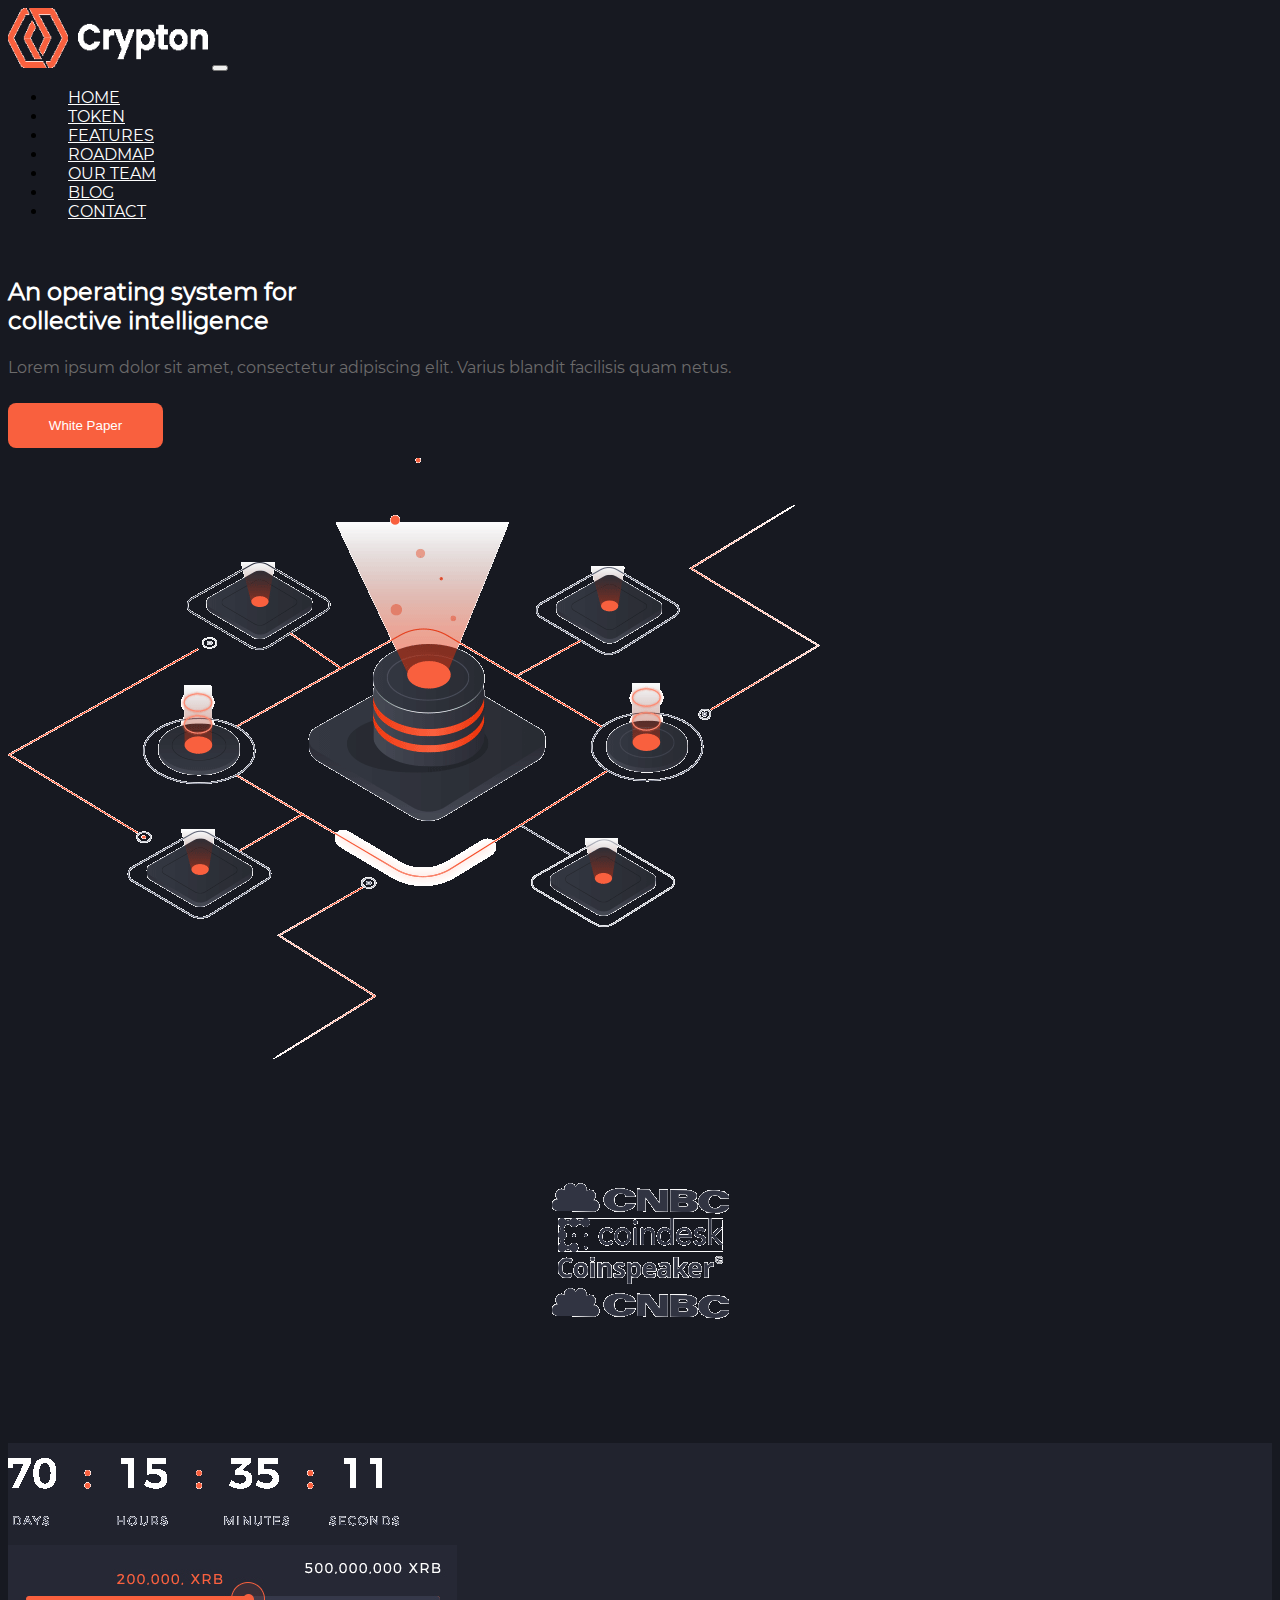
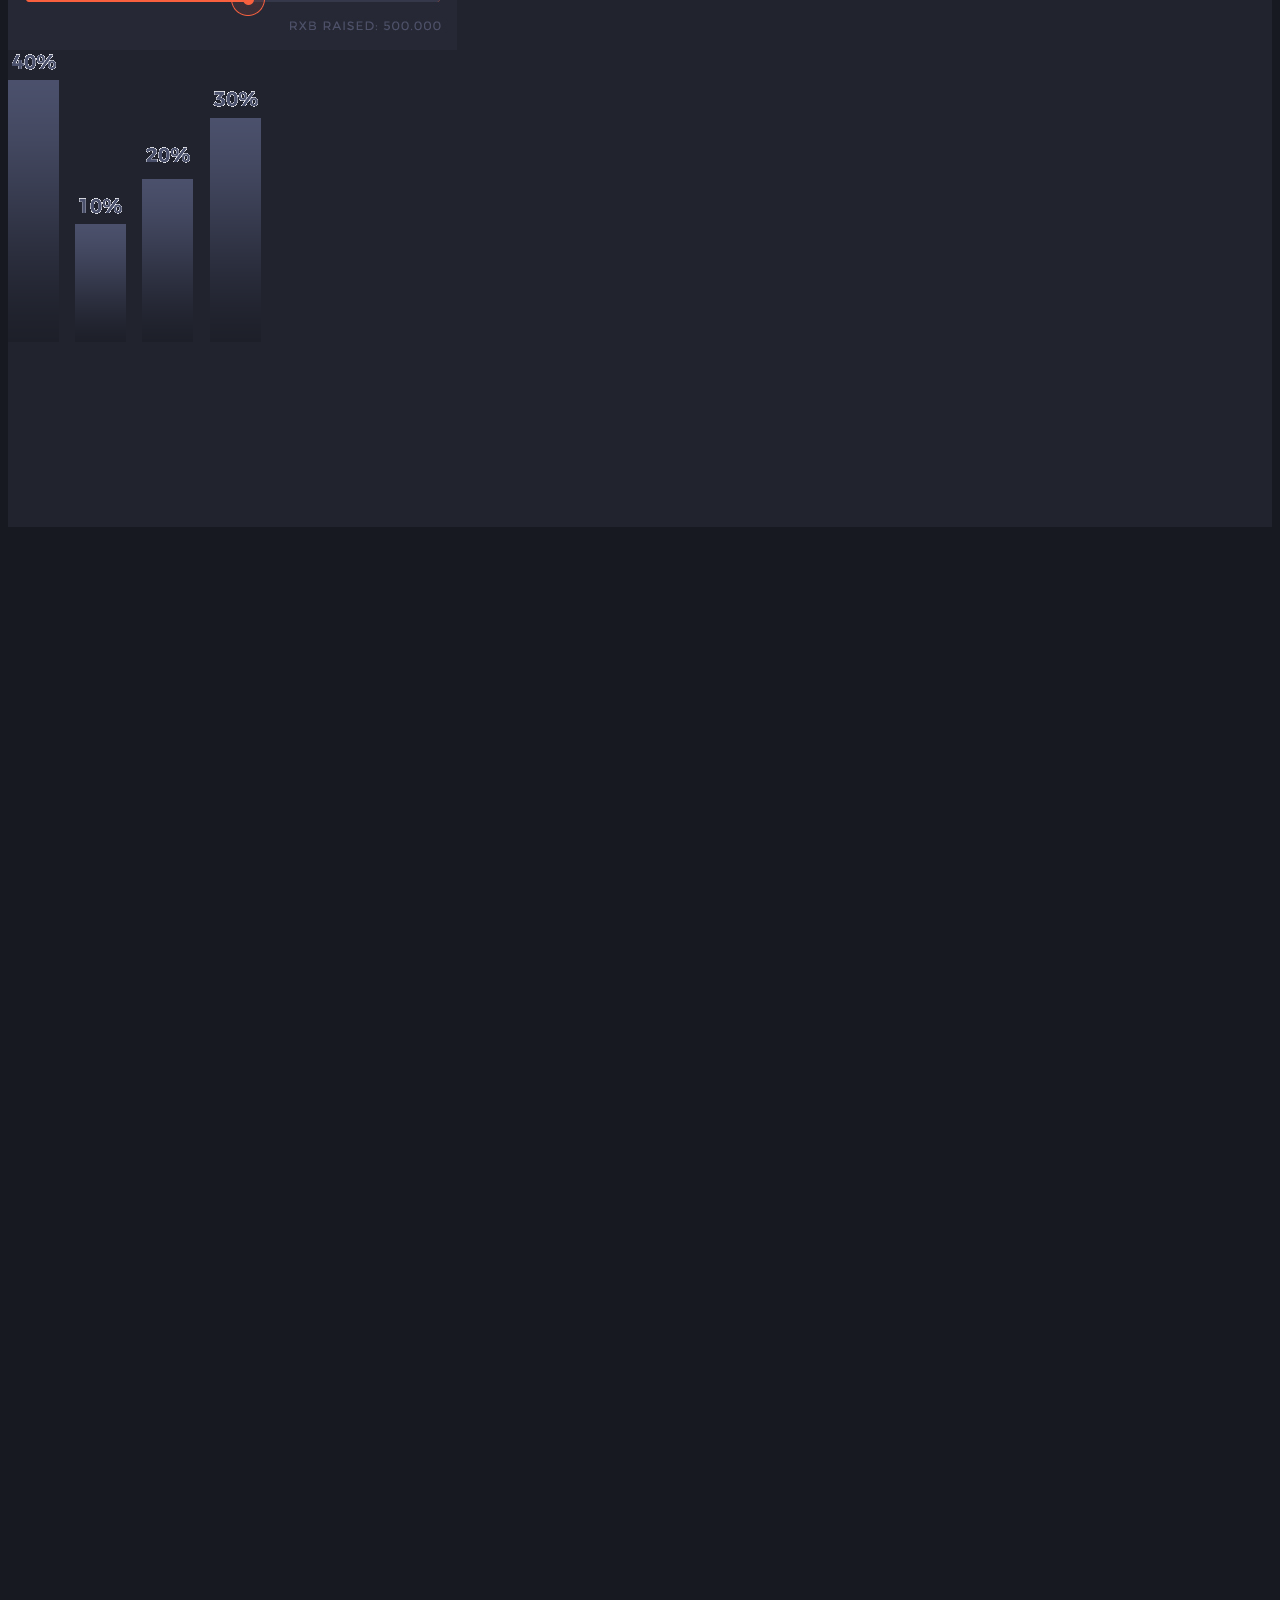
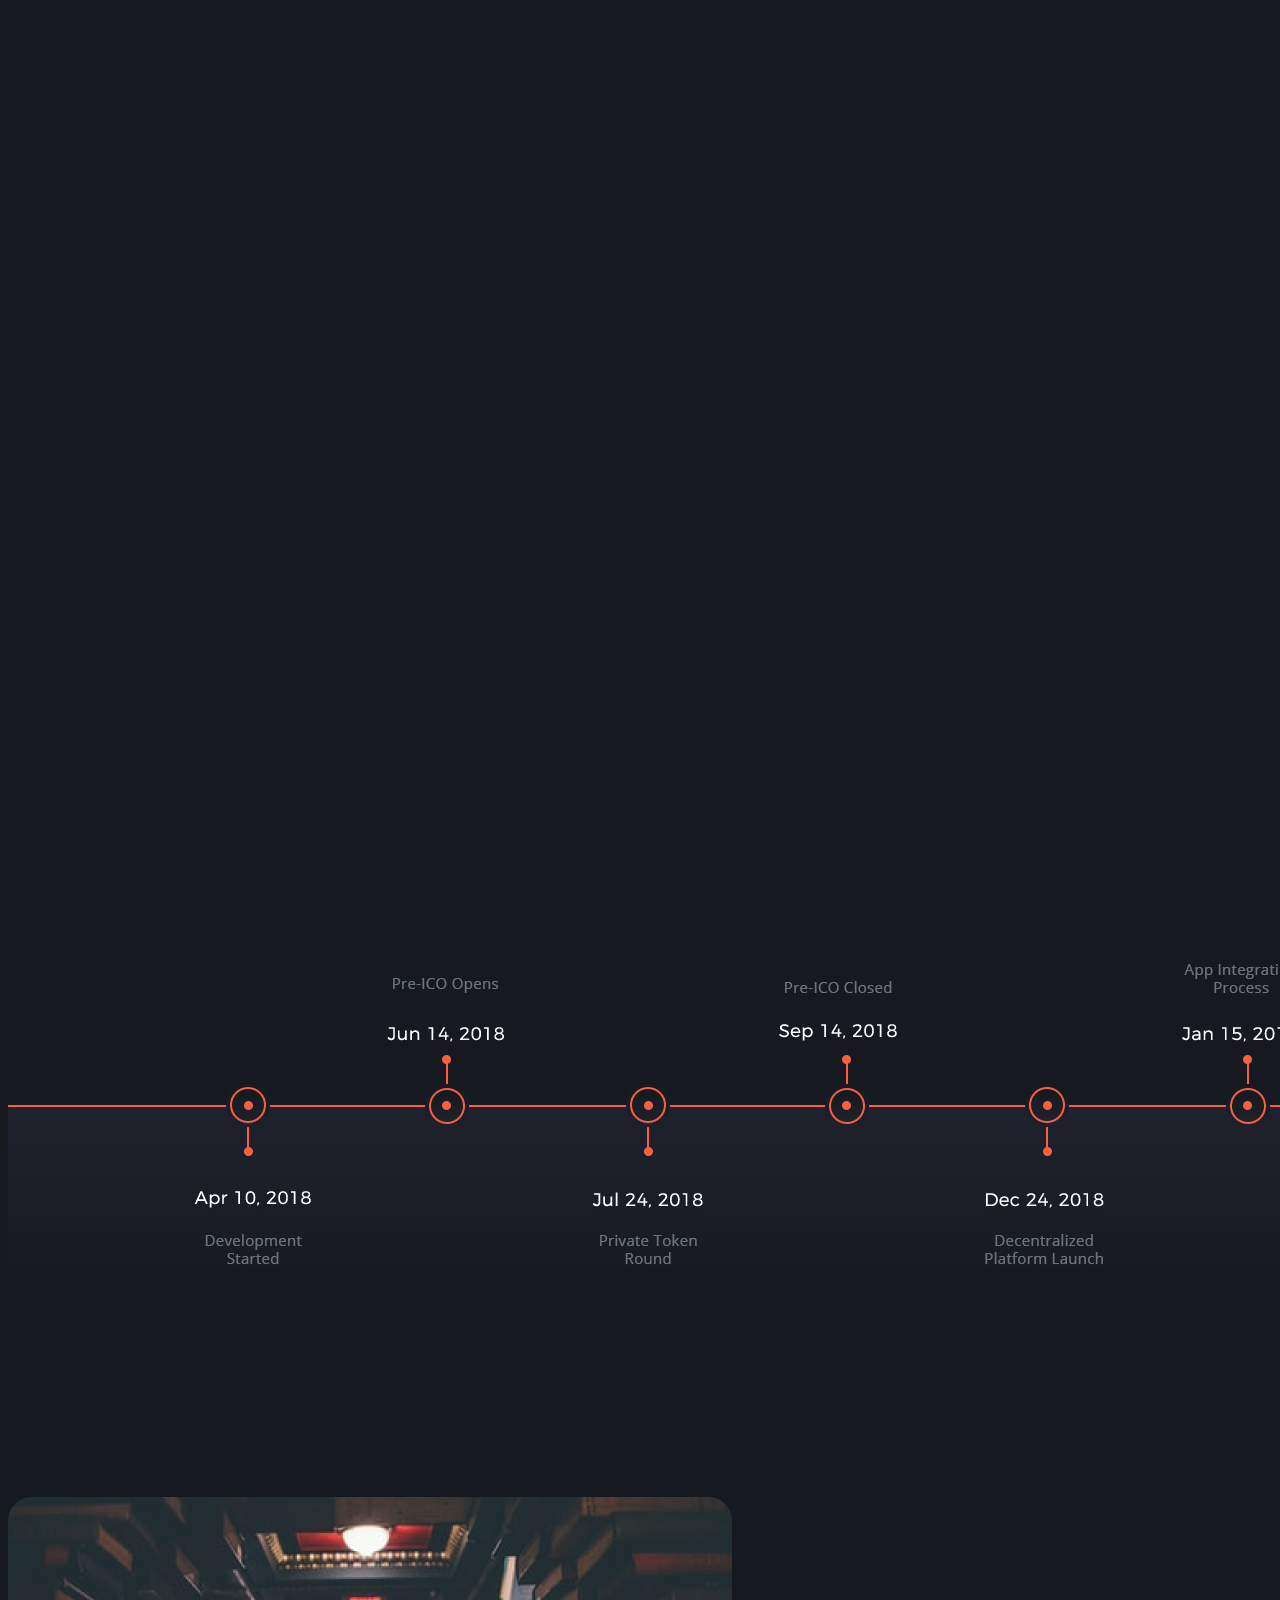
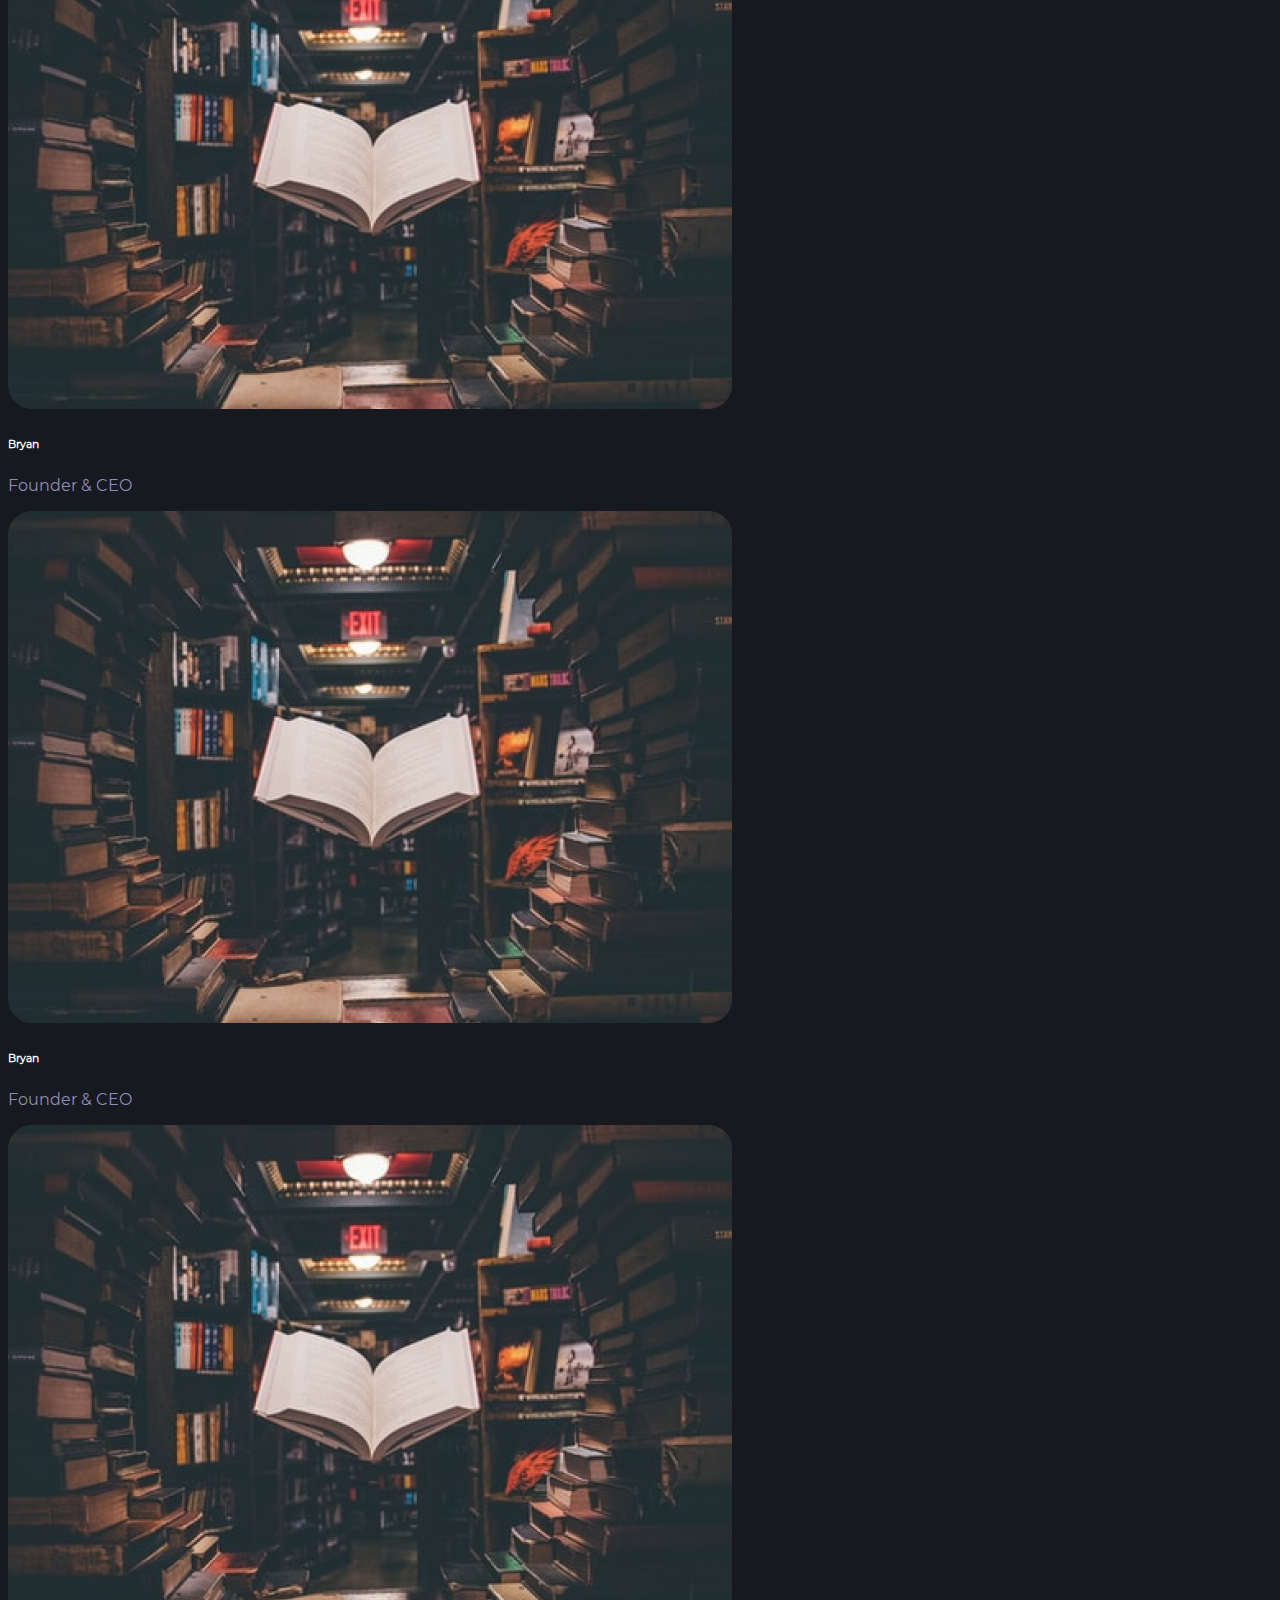
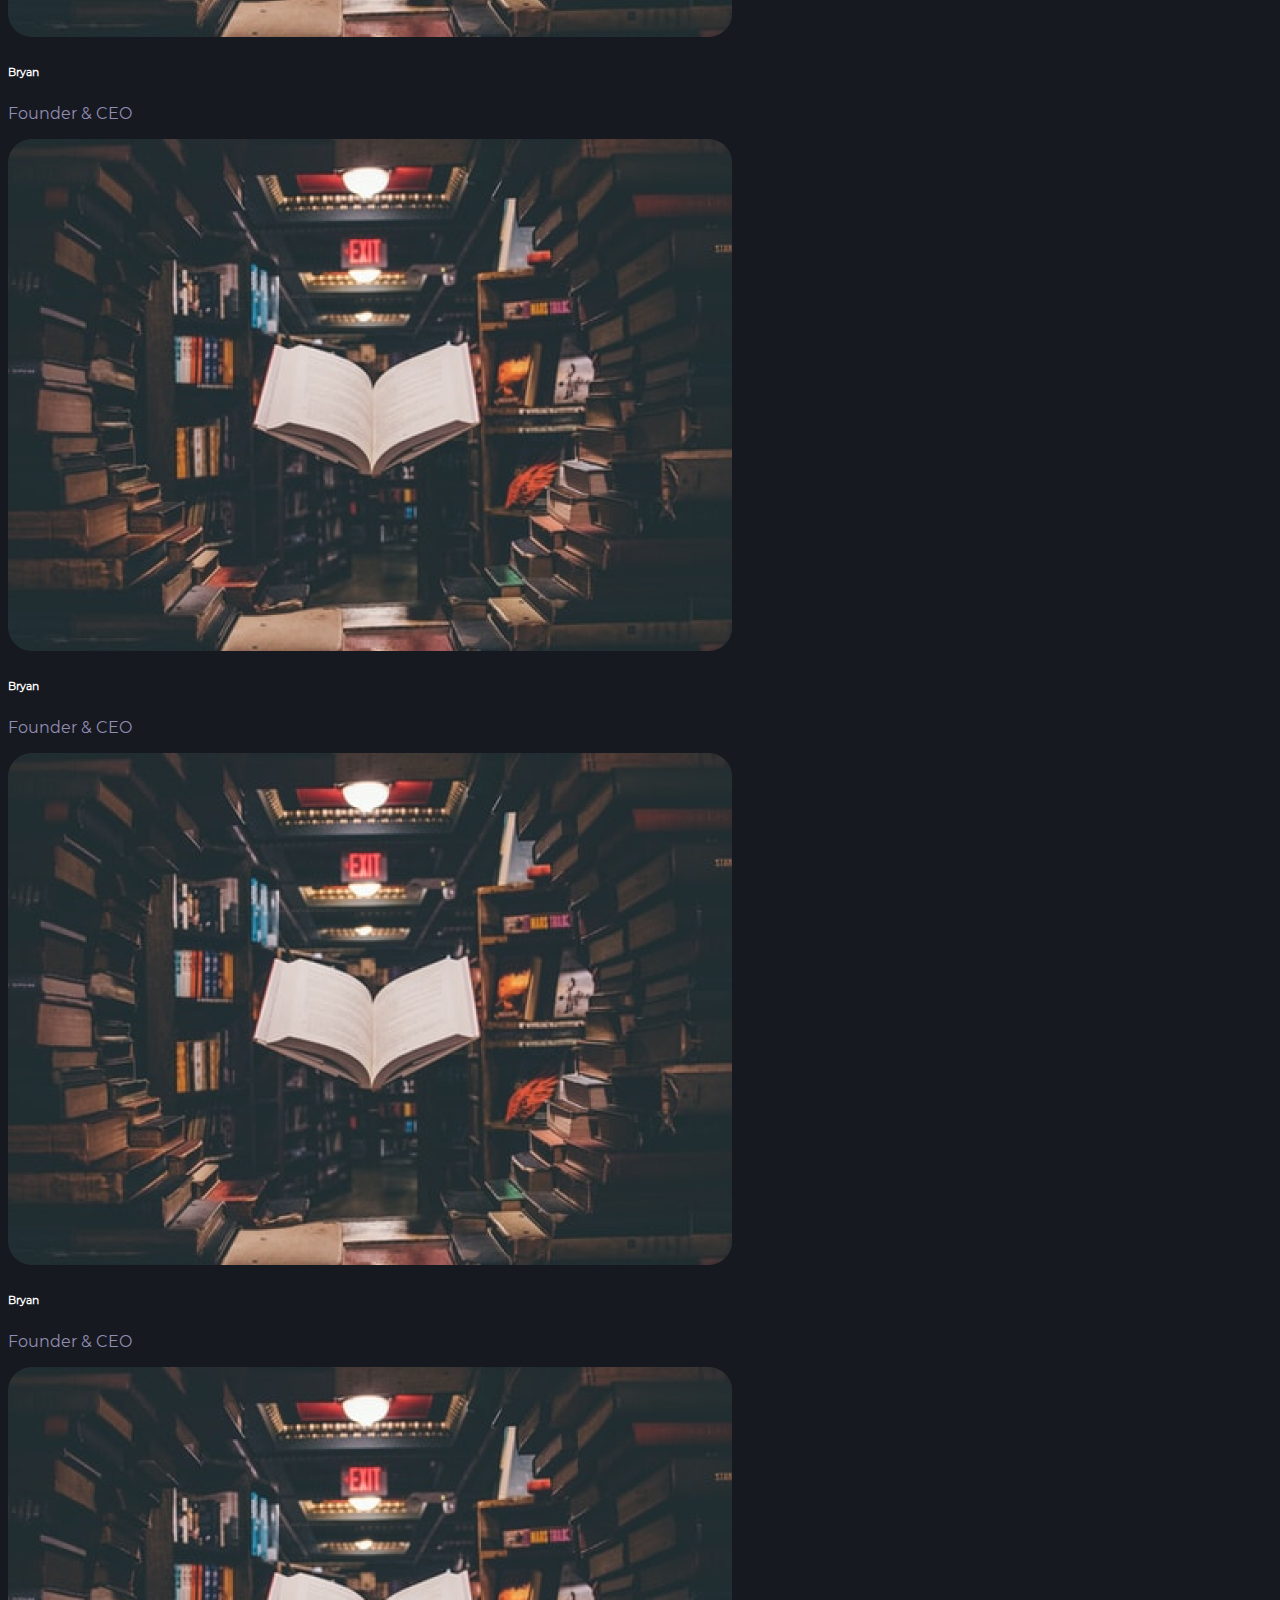
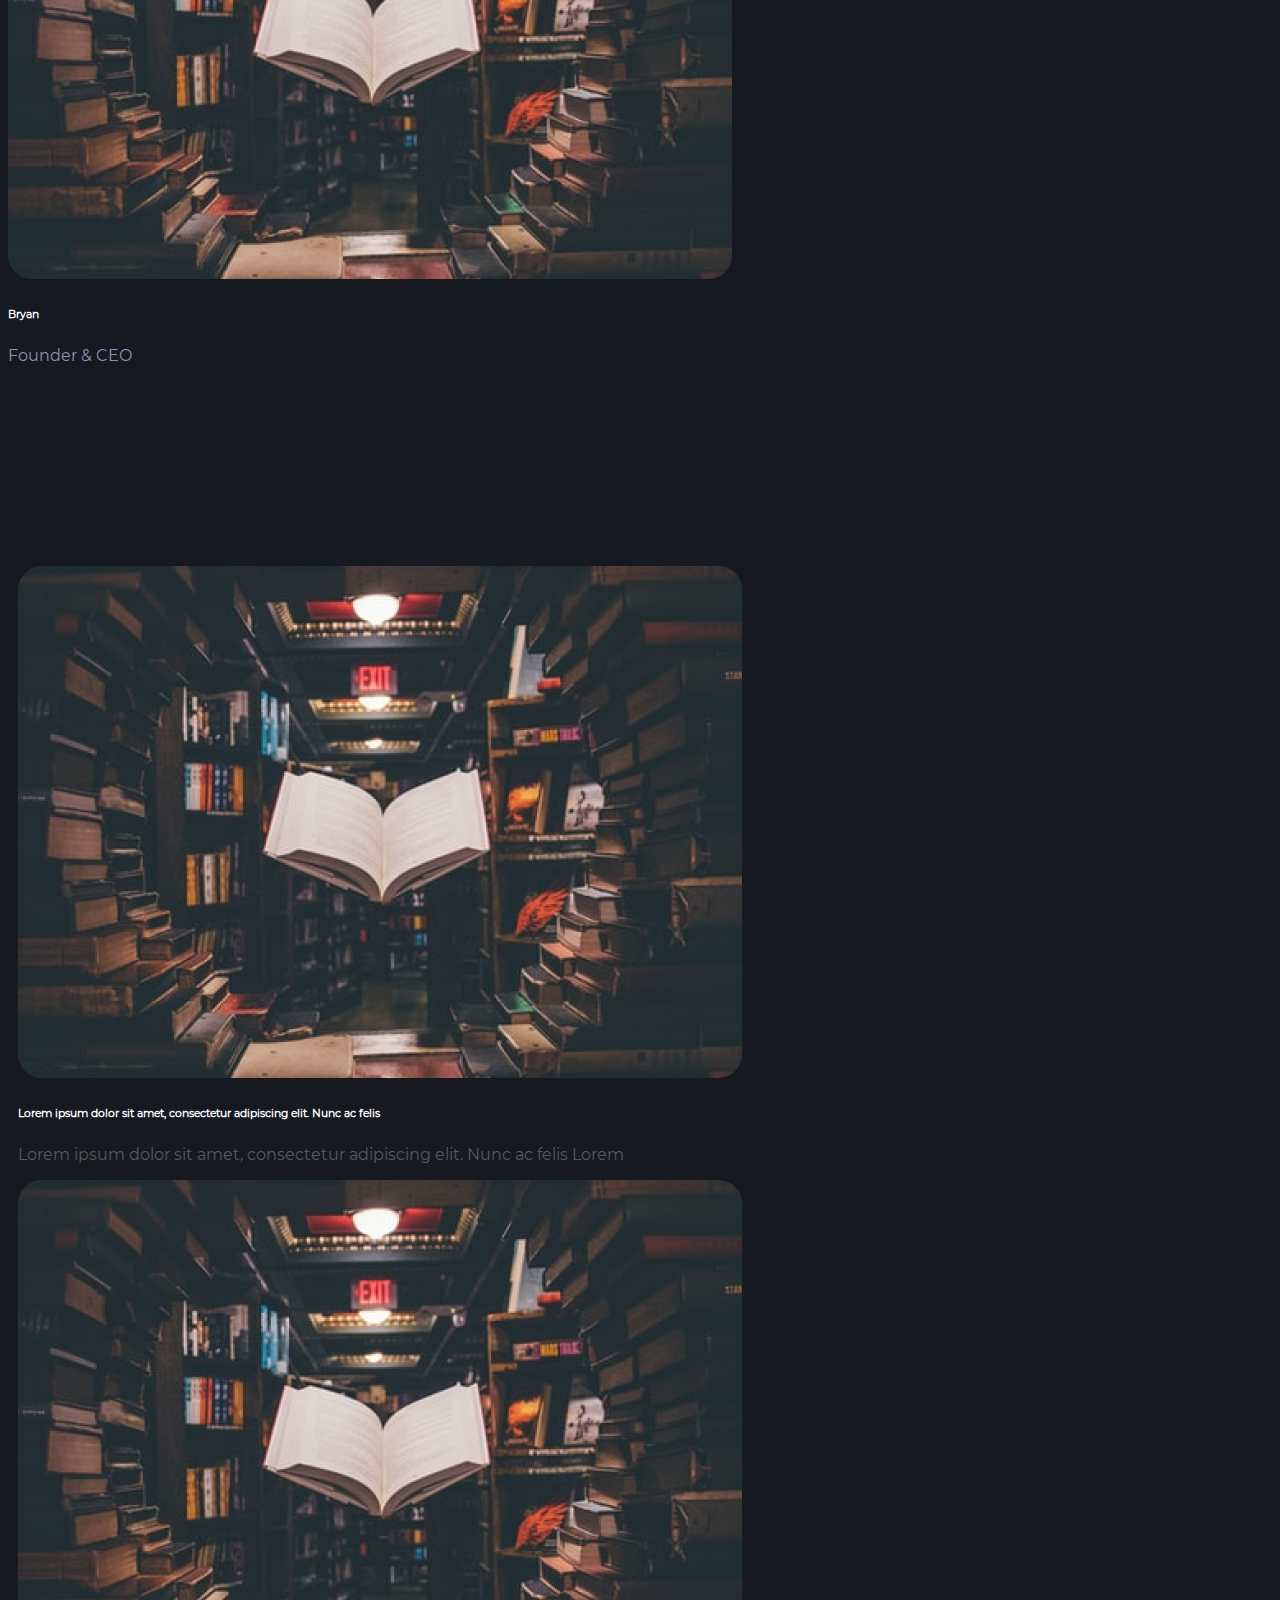
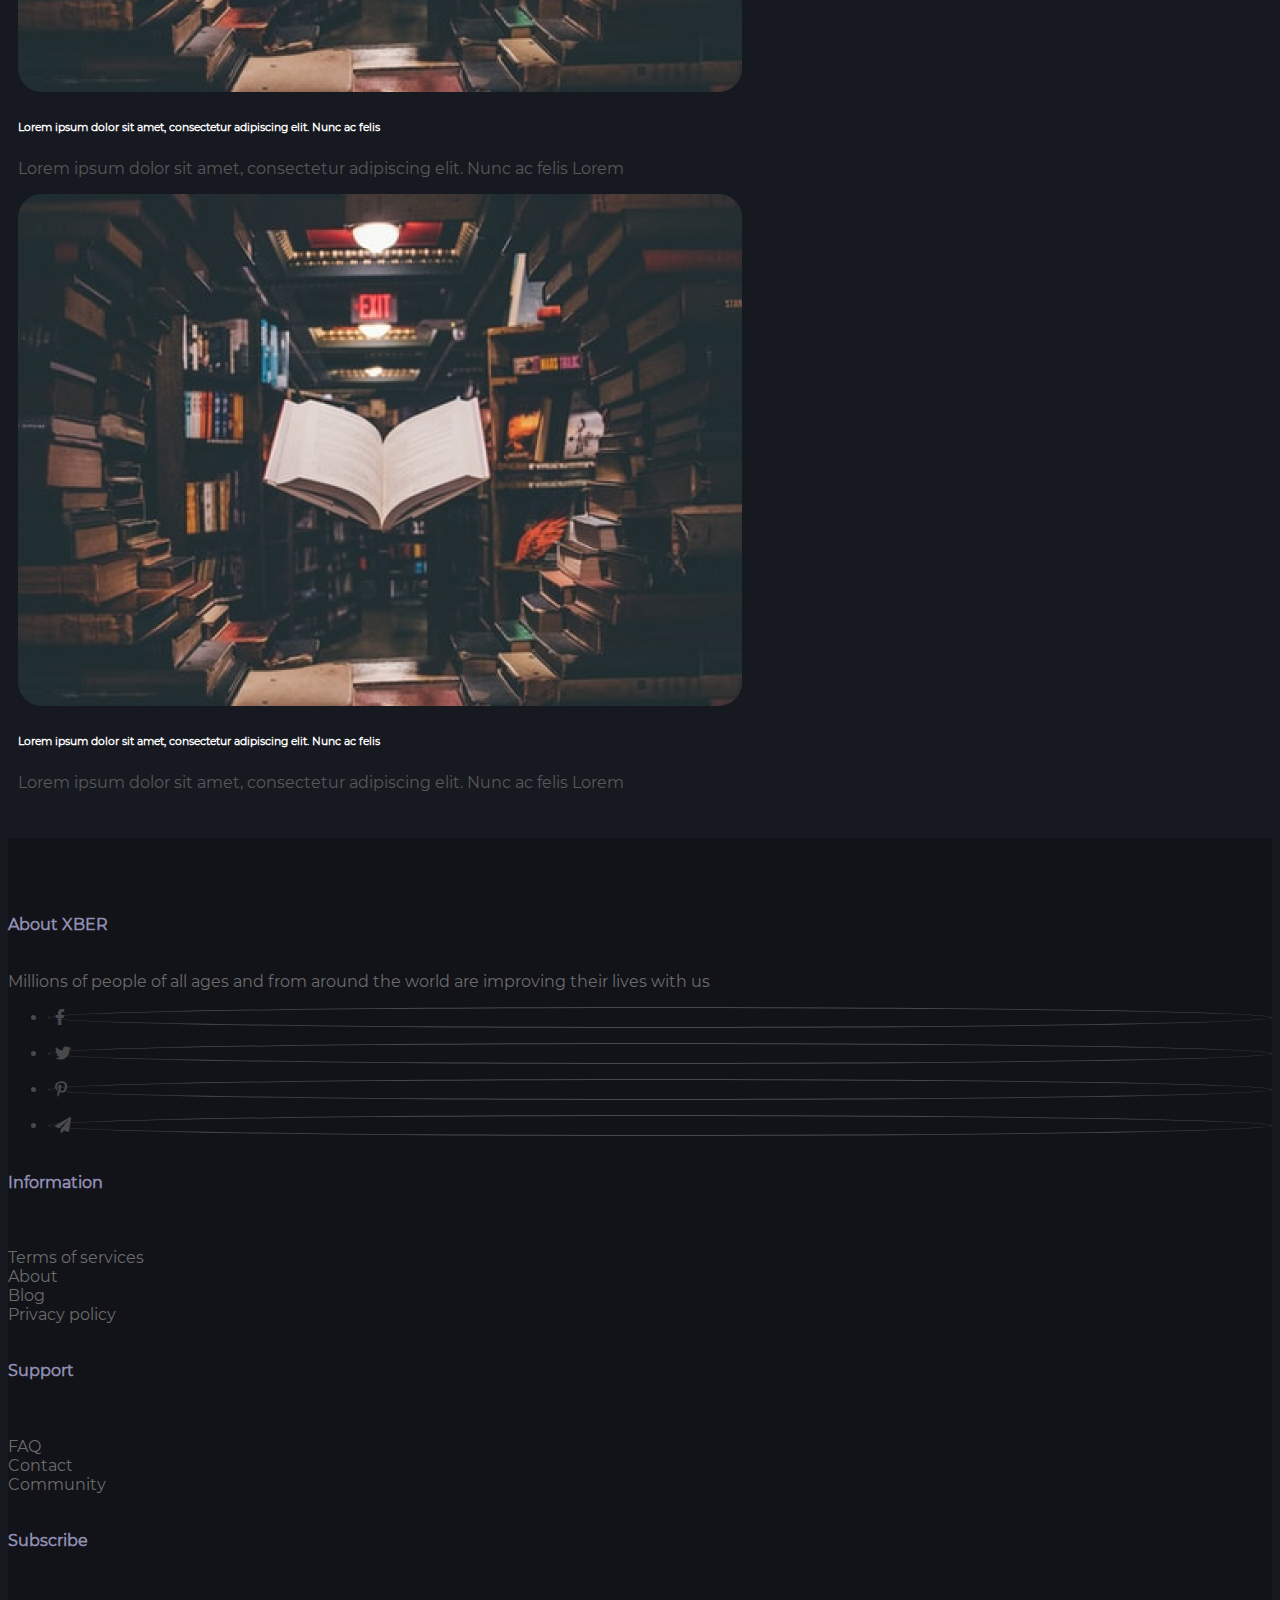
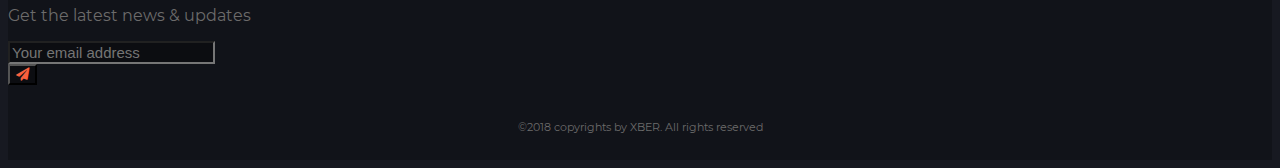
<file: index.html>
<!DOCTYPE html>
<html lang="en">
<head>
    <meta charset="UTF-8">
    <meta name="viewport" content="width=device-width, initial-scale=1.0">
    <link rel="stylesheet" href="https://cdnjs.cloudflare.com/ajax/libs/font-awesome/4.7.0/css/font-awesome.min.css">
    <link rel="stylesheet" href="css/fontawesome-all.css">
    <link rel="stylesheet" href="css/all.min.css">
    <link rel="stylesheet" href="https://stackpath.bootstrapcdn.com/bootstrap/4.5.0/css/bootstrap.min.css" integrity="sha384-9aIt2nRpC12Uk9gS9baDl411NQApFmC26EwAOH8WgZl5MYYxFfc+NcPb1dKGj7Sk" crossorigin="anonymous">
    <link rel="stylesheet" href="all.css">
    <link rel="stylesheet" href="css/animate.css">
    <link rel="stylesheet" href="style.css">
    <link rel="stylesheet" href="css/media.css">
    <title>Crypton</title>
        <!-- Favicon -->
        <!-- <link rel="apple-touch-icon" sizes="180x180" href="images/ICON/Logo.png"> -->
        <link rel="icon" type="image/png" sizes="32x32" href="images/Photos/fav_icon.PNG">
        <!-- <link rel="icon" type="image/png" sizes="16x16" href="images/ICON/Logo.png"> -->
        <!-- <link rel="manifest" href="images/favicon/site.webmanifest"> -->
</head>
<body>
     <!--    header start  -->
     <header>
        <div class="container">
            <nav class="navbar navbar-expand-lg navbar-light">
                <a class="navbar-brand" href="index.html"><img src="images/ICON/Logo.png" alt="logo" class="logo img-fluid"></a>
                <button class="navbar-toggler" type="button" data-toggle="collapse" data-target="#navbarSupportedContent" aria-controls="navbarSupportedContent" aria-expanded="false" aria-label="Toggle navigation">
    <span class="navbar-toggler-icon"></span>
  </button>

                <div class="collapse navbar-collapse custom_nav" id="navbarSupportedContent">
                    <ul class="navbar-nav m-auto">
                        <li class="nav-item active">
                            <a class="nav-link" href="index.html">HOME <span class="sr-only">(current)</span></a>
                        </li>
                        <li class="nav-item">
                            <a class="nav-link" href="token.html">TOKEN</a>
                        </li>
                        <li class="nav-item">
                            <a class="nav-link" href="feature.html">FEATURES</a>
                        </li>
                        <li class="nav-item">
                            <a class="nav-link" href="#">ROADMAP</a>
                        </li>
                        <li class="nav-item">
                            <a class="nav-link" href="#">OUR TEAM</a>
                        </li>
                        <li class="nav-item">
                            <a class="nav-link" href="#">BLOG</a>
                        </li>
                        <li class="nav-item last">
                            <a class="nav-link" href="#">CONTACT</a>
                        </li>
                    </ul>
                </div>
            </nav>
        </div>
    </header>
    <!--    header ends  -->
   
    <!-- banner 1 -->
    <section class="banner">
        <div class="container header-bg">
            <div class="row align-items-center">
                <div class="col-md-5">
                    <h2 class="wow fadeInDown" data-wow-duration=".5s" data-wow-delay=".4s">An operating system for <br> 
                         collective intelligence </h2>
                    <p class="wow fadeInUp normal_text" data-wow-duration=".5s" data-wow-delay=".4s" >Lorem ipsum dolor sit amet, consectetur adipiscing elit. Varius blandit facilisis quam netus.</p>
                    <button class="custom_button wow zoomIn">White Paper</button>
                </div>
                <div class="col-md-7">
                    <img class="img-fluid wow slideInRight" data-wow-duration=".5s" data-wow-delay=".2s" src="images/Photos/first.png" alt="main image">
                </div>
            </div>
        </div>
    </section>

   <!-- 4 photos section starts -->
     <section class="four_photos">
        <div class="container">
            <div class="row">

                <div class="col-md-3">
                    <div class="single_100">
                        <img src="images/Photos/one.png" alt="100" class="img-fluid">
                    </div>
                </div>
                <div class="col-md-3">
                    <div class="single_100">
                        <img src="images/Photos/two.png" alt="100" class="img-fluid">
                    </div>
                </div>
                <div class="col-md-3">
                    <div class="single_100">
                        <img src="images/Photos/three.png" alt="100" class="img-fluid">
                    </div>
                </div>
                <div class="col-md-3">
                    <div class="single_100">
                        <img src="images/Photos/one.png" alt="100" class="img-fluid">
                    </div>
                </div>
            </div>

        </div>
    </section>
    <!-- 4 photos section ends -->
    <section class="banner">
        <div class="container header-bg custom_box">
            <div class="row align-items-center">
                <div class="col-md-6">
                    <div class="date">
                        <img class="img-fluid" src="images/ICON/date.png" alt="main image">
                    </div>
  
                        <img class="img-fluid" src="images/ICON/progress.jpg" alt="main image">
                   
 
                </div>
                <div class="col-md-3">
                    <img class="img-fluid" src="images/ICON/graph.png" alt="main image">
                </div>
                <div class="col-md-3">
                    <h2 class="wow zoomIn"><span  class="green_special"> TOKEN SALE </span><br> 
                          ALLOCATION</h2> 
                          <button class="custom_button wow zoomIn">Buy Tokens</button>
                 </div>
            </div>
        </div>
    </section>
        <!-- banner 2 -->
        <section class="banner">
            <div class="container header-bg">
                <div class="row align-items-center">
                    <div class="col-md-7">
                        <img class="img-fluid wow slideInLeft" data-wow-duration=".5s" data-wow-delay=".2s"  src="images/Photos/first.png" alt="main image">
                    </div>
                    <div class="col-md-5">
                       <h2 class="wow fadeInDown" data-wow-duration=".5s" data-wow-delay=".4s"><span  class="green_special">Faster Digital </span><br> 
                             Transmission</h2> 
                        <p class="wow fadeInUp" data-wow-duration=".5s" data-wow-delay=".4s" class="normal_text">Lorem ipsum dolor sit amet, consectetur adipiscing elit. Varius blandit facilisis quam netus.Lorem ipsum dolor sit amet, consectetur adipiscing elit. Varius blandit facilisis quam netus.</p>
                    </div>
                </div>
            </div>
        </section>

    <!-- feature section -->
        <section class="info_section">
           <div class="container margin_top">
         
                <div class="card-deck">
          
                    <div class="card custom_card services-detail wow bounceIn" data-wow-duration=".7s" data-wow-delay=".2s">
                      <img class="img-fluid img_center" src="images/ICON/icon_one.png" class="card-img-top" alt="...">
                      <div class="card-body">
                        <h5 class="card-title mbl_h">Safe & Secure</h5>
                        <p class="card-text mbl_p">Lorem ipsum dolor sit amet, consectetur adipiscing elit. Nunc ac felis in ipsum sagittis luctus quis eget eros. Ut a mollis dolor.</p>
                 
                      </div>
                    </div>
                    <div class="card custom_card services-detail wow bounceIn" data-wow-duration=".7s" data-wow-delay=".2s">
                      <img class="img-fluid img_center" src="images/ICON/icon_two.png" class="card-img-top" alt="...">
                      <div class="card-body">
                        <h5 class="card-title mbl_h">Instant Exchange</h5>
                        <p class="card-text mbl_p">Lorem ipsum dolor sit amet, consectetur adipiscing elit. Nunc ac felis in ipsum sagittis luctus quis eget eros. Ut a mollis dolor.</p>
                        
                      </div>
                    </div>
                    <div class="card custom_card services-detail wow bounceIn" data-wow-duration=".7s" data-wow-delay=".2s">
                      <img class="img-fluid img_center" src="images/ICON/icon_three.png" class="card-img-top" alt="...">
                      <div class="card-body">
                        <h5 class="card-title mbl_h">Instant Trading</h5>
                        <p class="card-text mbl_p">Lorem ipsum dolor sit amet, consectetur adipiscing elit. Nunc ac felis in ipsum sagittis luctus quis eget eros. Ut a mollis dolor.</p>
                        
                      </div>
                    </div>
                 
                </div>
           <!-- Roadmap Section -->
    <section class="testimonial_section">
        <div class="testimonial">
            <h2 class="wow zoomIn"><span  class="green_special">Road </span>
                Map</h2> 
        </div>
        <div class="container">
            <div class="row">
              
                <div class="d-flex align-items-center col-md-8 offset-2"></div>
                    <p class="text-center custom_text wow zoomIn">There are many variations of passages of Lorem Ipsum available, but the
                        majority have suffered alteration in some form, by injected humour, 
                       or randomised words which don't look even slightly believable.</p>
                </div>
            </div>
        </div>
    </section>
    <div class="container-fluid">
        <div class="row">
            <img src="images/ICON/line.jpg" alt="" class="img-fluid">
        </div>
    </div>     
           </div>
    </section>
      <!-- our team Section -->
      <section>
        <div class="testimonial">
            <h2 class="wow zoomIn"><span  class="green_special">Our </span>
                Team</h2> 
        </div>
        <div class="container">
            <div class="card-deck">
                <div class="card custom_crd">
                    <img class="img-fluid" src="images/Photos/Morder psyc.png" class="card-img-top" alt="...">
                  <h6 class="text-center name">Bryan</h6>
                  <p class="text-center member_title">Founder & CEO</p>
                </div>
                <div class="card custom_crd">
                    <img class="img-fluid" src="images/Photos/Morder psyc.png" class="card-img-top" alt="...">
                  <h6 class="text-center name">Bryan</h6>
                  <p class="text-center member_title">Founder & CEO</p>
                </div>
                <div class="card custom_crd">
                    <img class="img-fluid" src="images/Photos/Morder psyc.png" class="card-img-top" alt="...">
                  <h6 class="text-center name">Bryan</h6>
                  <p class="text-center member_title">Founder & CEO</p>
                </div>
                <div class="card custom_crd">
                    <img class="img-fluid" src="images/Photos/Morder psyc.png" class="card-img-top" alt="...">
                  <h6 class="text-center name">Bryan</h6>
                  <p class="text-center member_title">Founder & CEO</p>
                </div>
                <div class="card custom_crd">
                    <img class="img-fluid" src="images/Photos/Morder psyc.png" class="card-img-top" alt="...">
                  <h6 class="text-center name">Bryan</h6>
                  <p class="text-center member_title">Founder & CEO</p>
                </div>
                <div class="card custom_crd">
                    <img class="img-fluid" src="images/Photos/Morder psyc.png" class="card-img-top" alt="...">
                  <h6 class="text-center name">Bryan</h6>
                  <p class="text-center member_title">Founder & CEO</p>
                </div>
              </div>
        </div>
    </section>

    <!-- What media says section Section -->
    <section id="media">
        <div class="testimonial">
            <h2 class="wow zoomIn"><span  class="green_special">WHAT </span>
                MEDIA SAYS</h2> 
        </div>
        <div class="container">
            <div class="card-deck">
                <div class="card custom_card_two">
                    <img class="img-fluid" src="images/Photos/Morder psyc.png" class="card-img-top" alt="...">
                  <div class="card-body">
                    <h6 class="text-left name">Lorem ipsum dolor sit amet, consectetur adipiscing elit. Nunc ac felis </h6>
                    <p class="text-left member_title">Lorem ipsum dolor sit amet, consectetur adipiscing elit. Nunc ac felis Lorem  </p>
                  </div>
                  
                </div>
                <div class="card custom_card_two">
                  <img class="img-fluid" src="images/Photos/Morder psyc.png" class="card-img-top" alt="...">
                  <div class="card-body">
                    <h6 class="text-left name">Lorem ipsum dolor sit amet, consectetur adipiscing elit. Nunc ac felis </h6>
                    <p class="text-left member_title">Lorem ipsum dolor sit amet, consectetur adipiscing elit. Nunc ac felis Lorem  </p>
                  </div>
                </div>
                <div class="card custom_card_two">
                    <img class="img-fluid" src="images/Photos/Morder psyc.png" class="card-img-top" alt="...">
                  <div class="card-body">
                    <h6 class="text-left name">Lorem ipsum dolor sit amet, consectetur adipiscing elit. Nunc ac felis </h6>
                    <p class="text-left member_title">Lorem ipsum dolor sit amet, consectetur adipiscing elit. Nunc ac felis Lorem  </p>
                  </div>
              </div>
        </div>
    </section>

    <!-- footer starts -->
    <footer class="footer_section">
        <div class="container">
            
            <div class="row">
                <div class="col-md-4">
                    <h6 class="custom_left member_title">About XBER</h6>
                    <p member_title>Millions of people of all ages and from around
                        the world are improving their lives with us</p>
                        <div class="custom_left contact_line">
                            <ul class="list-inline">
                            <a href="#">
                                <li class="list-inline-item"><i class="fab fa-facebook-f"></i></li>
                            </a>
                            <a href="#">
                                <li class="list-inline-item"><i class="fab fa-twitter"></i></li>
                            </a>
                            <a href="#">
                                <li class="list-inline-item"><i class="fab fa-pinterest-p"></i></li>
                            </a>

                            <a href="#">
                                <li class="list-inline-item"><i class="fa fa-paper-plane"></i></li>
                            </a>
                           
                        </ul>
                        </div>
                </div>
                <div class="col-md-8">
                    <div class="row">
                        <div class="col-lg-3 col-md-5 col-12">
                            <h6 class="custom_left member_title">Information</h6>
                            <p member_title>
                               <br> Terms of services
                               <br>About 
                               <br>Blog
                               <br> Privacy policy</p>
                        </div>
                        <div class="col-lg-3 col-md-5 col-12">
                            <h6 class="custom_left member_title">Support</h6>
                            <p member_title>
                               <br> FAQ
                               <br>  Contact
                               <br> Community
                               </p>
                        </div>
                        <div class="col-lg-6 col-md-5 col-12">
                            <h6 class="custom_left member_title">Subscribe</h6>
                            <p member_title>
                                <br> Get the latest news & updates
                                </p>
                                <div class="input-group custom_left">
                                    <input class="custom_input" type="text" class="form-control" placeholder="Your email address" aria-label="Recipient's username" aria-describedby="basic-addon2"  >
                                    <div class="input-group-append">
                                        <button class="btn custom_btn" type="submit">
                                            <i class="fa fa-paper-plane"></i>
                                        </button>

                                    </div>                  
                                </div>
                                <p class="copy_text member_title_cpyright"> ©2018 copyrights by XBER. All rights reserved</p>
                        </div>
                      
                    </div>
                </div>
            </div>
            
        </div>
    </footer>

    <!-- All Javascript Plugins  -->
    <script type="text/javascript" src="js/jquery.min.js"></script>
    <script type="text/javascript" src="js/plugin.js"></script>
    <script type="text/javascript" src="http://maps.google.com/maps/api/js?key=AIzaSyC0HAKwKinpoFKNGUwRBgkrKhF-sIqFUNA"></script>
    <script src="js/wow.min.js"></script>
    <script>
        new WOW().init();

    </script>

    <!-- Main Javascript File  -->
    <script type="text/javascript" src="js/scripts.js"></script>


    <!-- JS CDN LINK -->



        <script src="https://code.jquery.com/jquery-3.5.1.slim.min.js" integrity="sha384-DfXdz2htPH0lsSSs5nCTpuj/zy4C+OGpamoFVy38MVBnE+IbbVYUew+OrCXaRkfj" crossorigin="anonymous"></script>
    <script src="https://cdn.jsdelivr.net/npm/popper.js@1.16.0/dist/umd/popper.min.js" integrity="sha384-Q6E9RHvbIyZFJoft+2mJbHaEWldlvI9IOYy5n3zV9zzTtmI3UksdQRVvoxMfooAo" crossorigin="anonymous"></script>
    <script src="https://stackpath.bootstrapcdn.com/bootstrap/4.5.0/js/bootstrap.min.js" integrity="sha384-OgVRvuATP1z7JjHLkuOU7Xw704+h835Lr+6QL9UvYjZE3Ipu6Tp75j7Bh/kR0JKI" crossorigin="anonymous"></script>
</body>
</html>
</file>
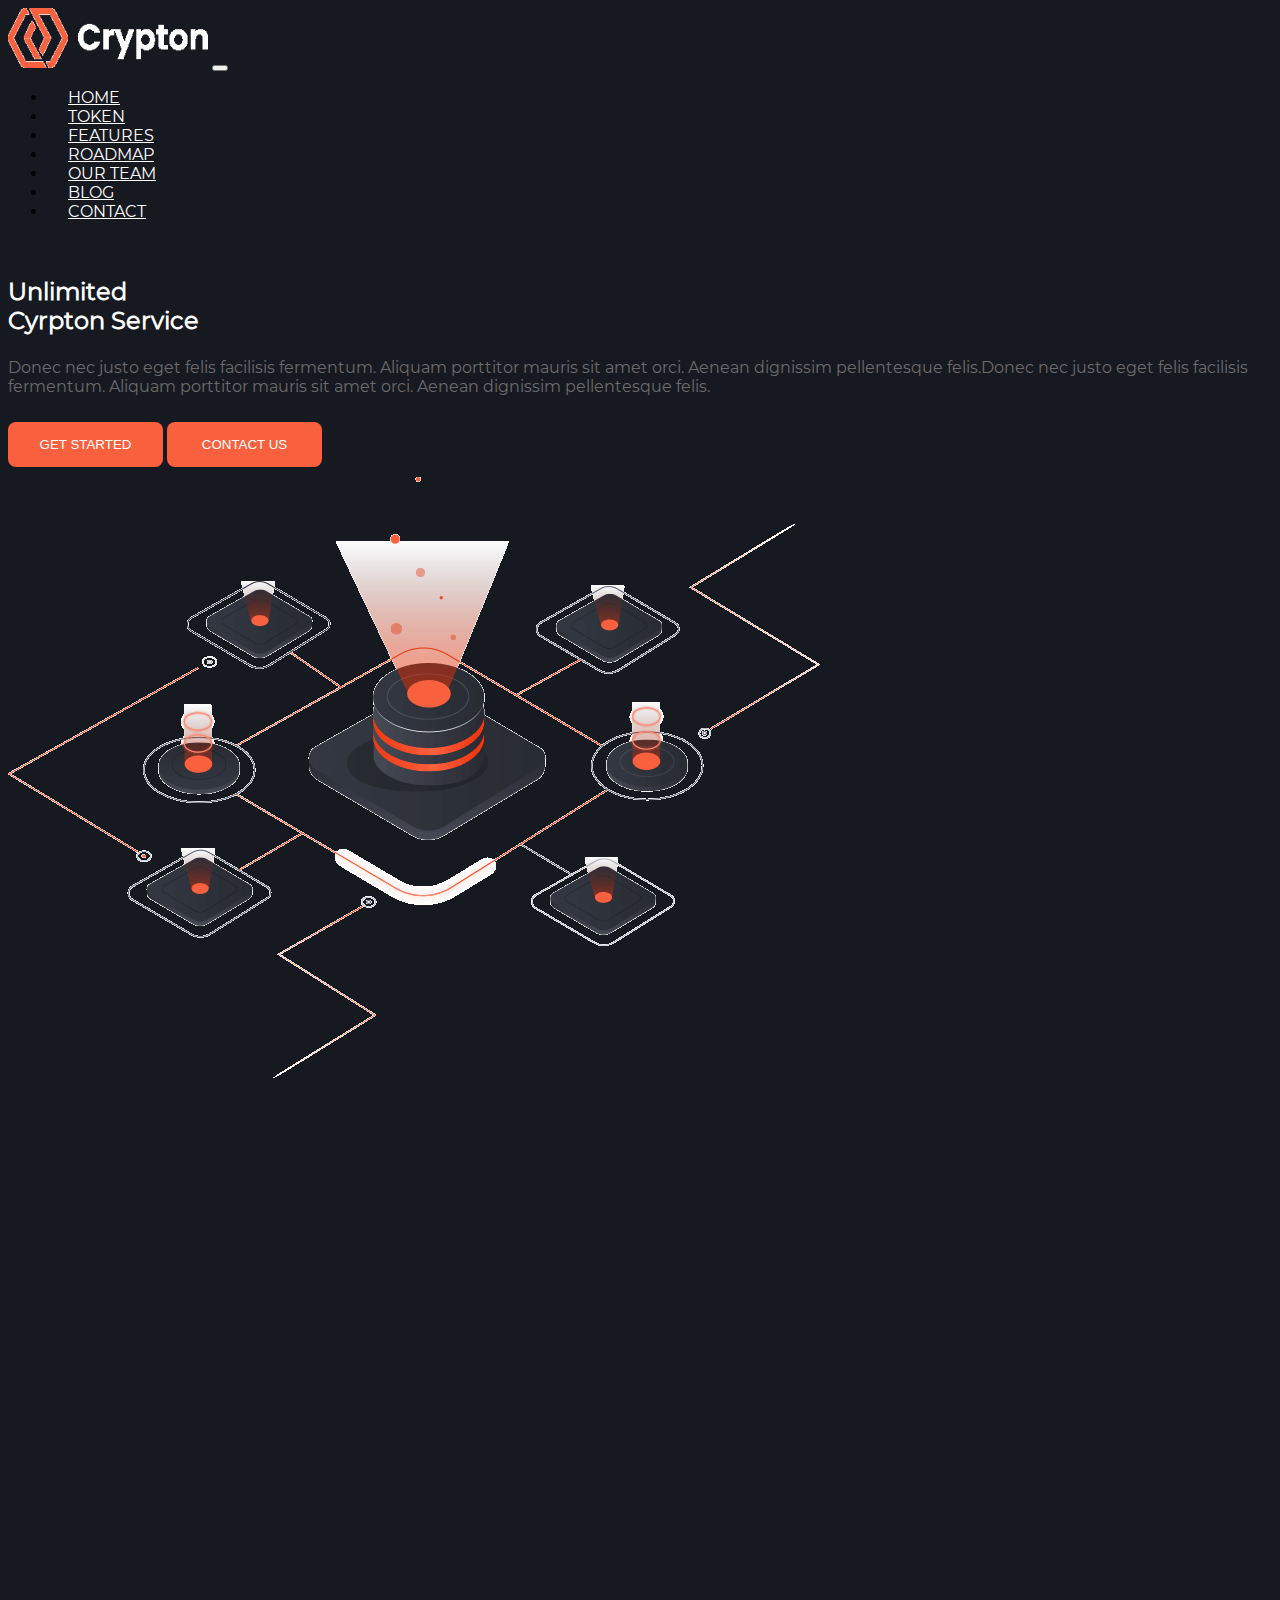
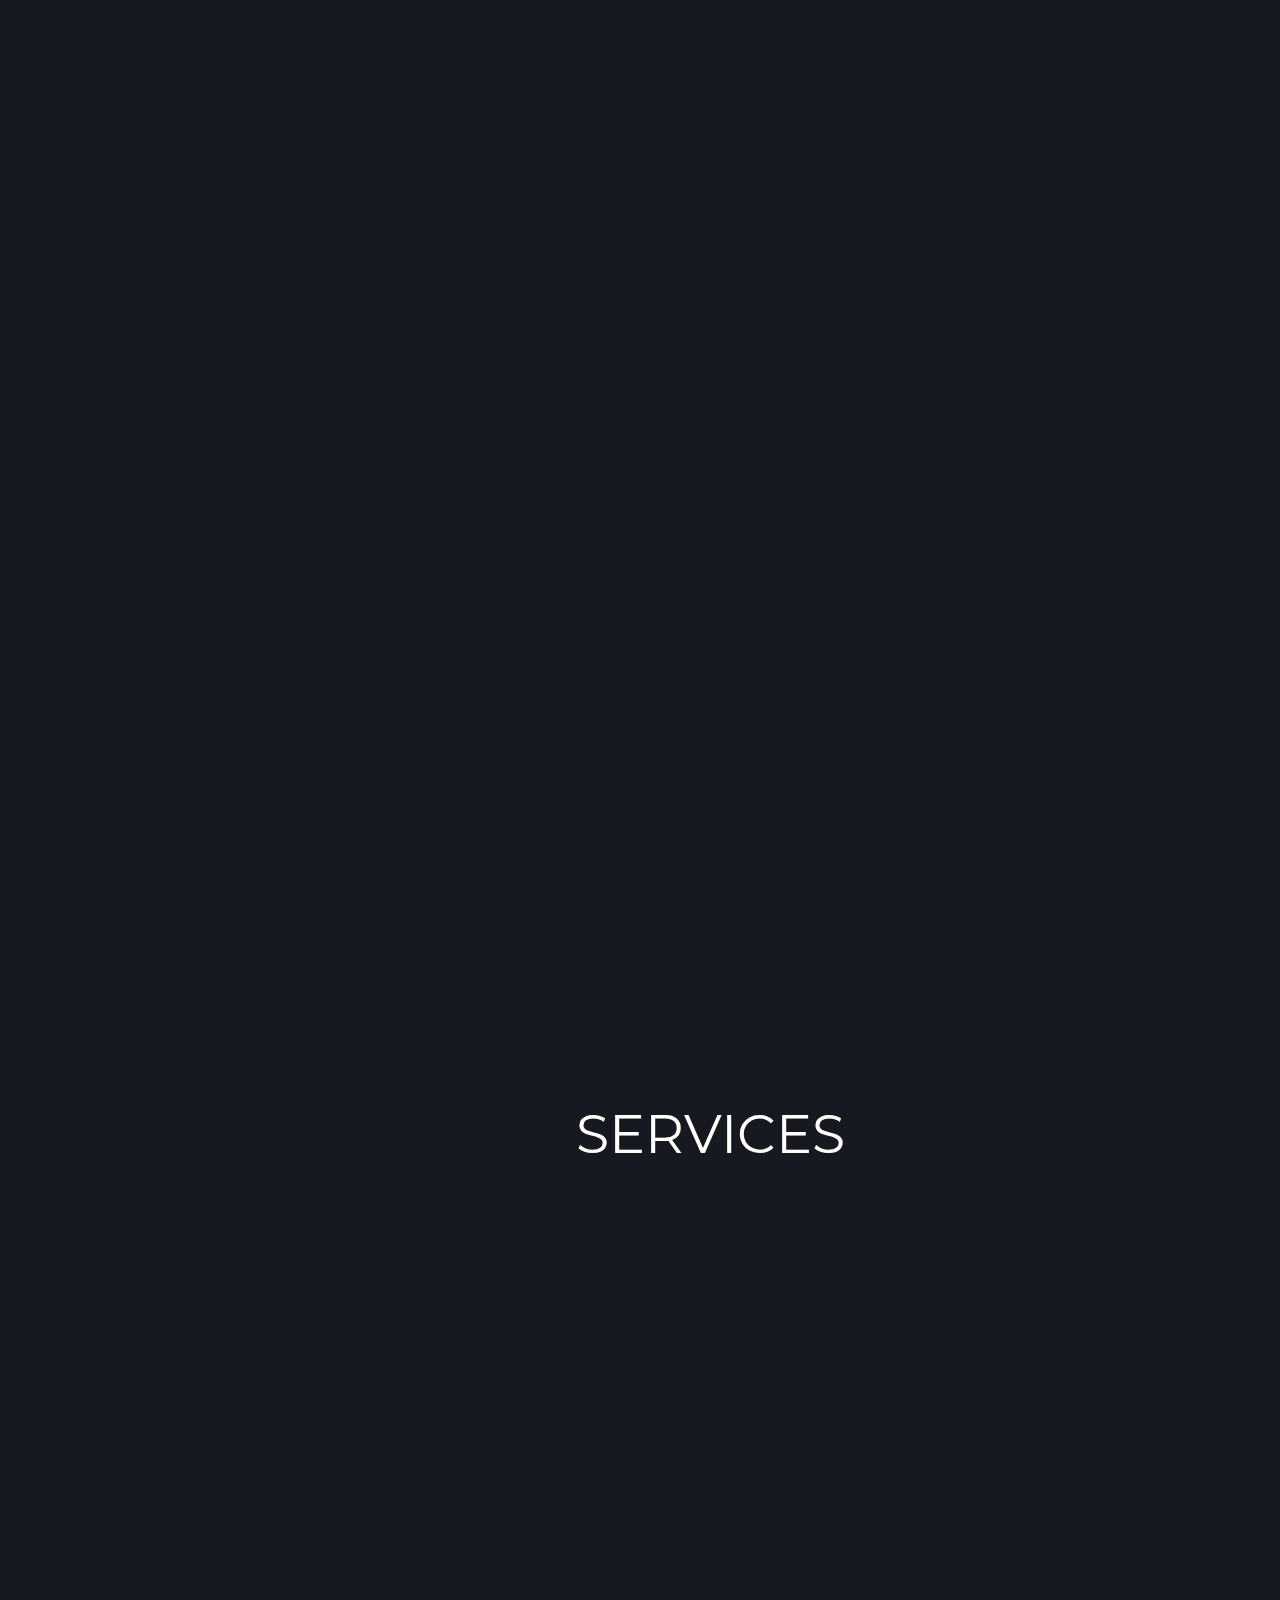
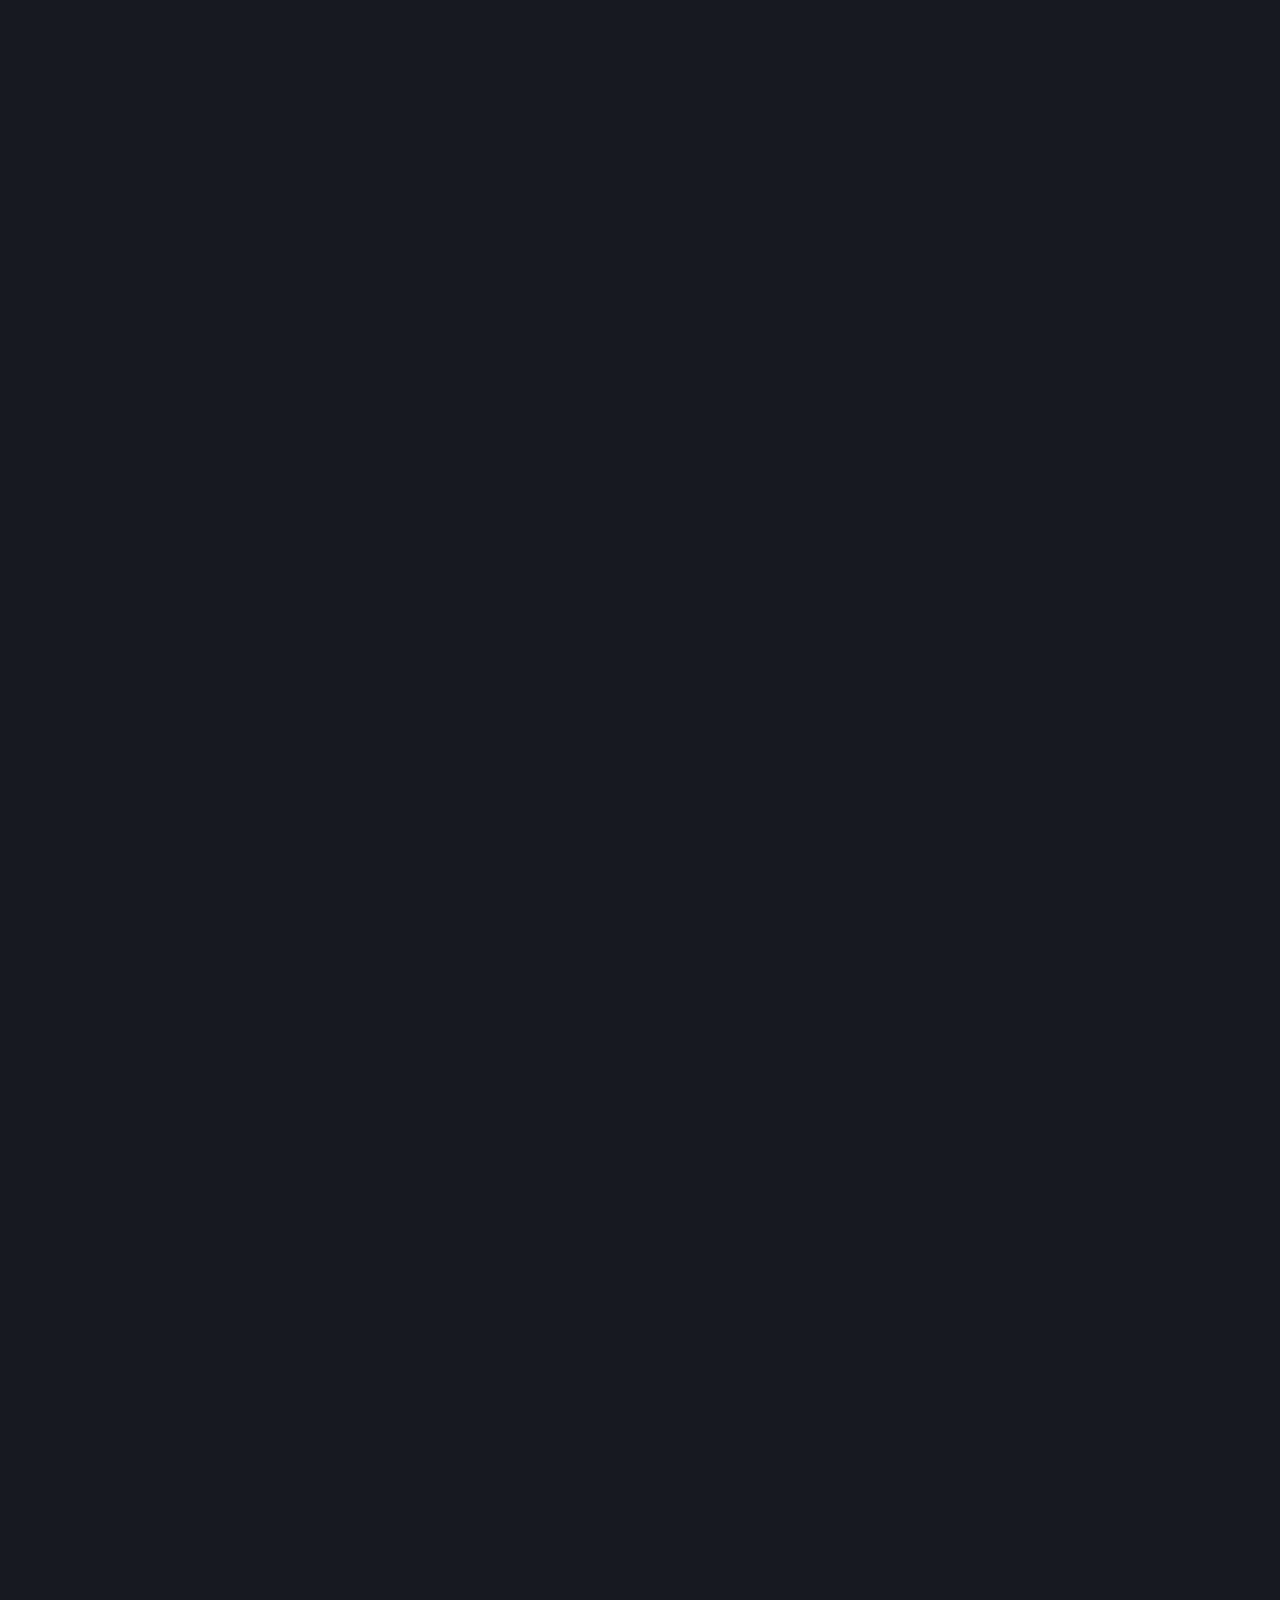
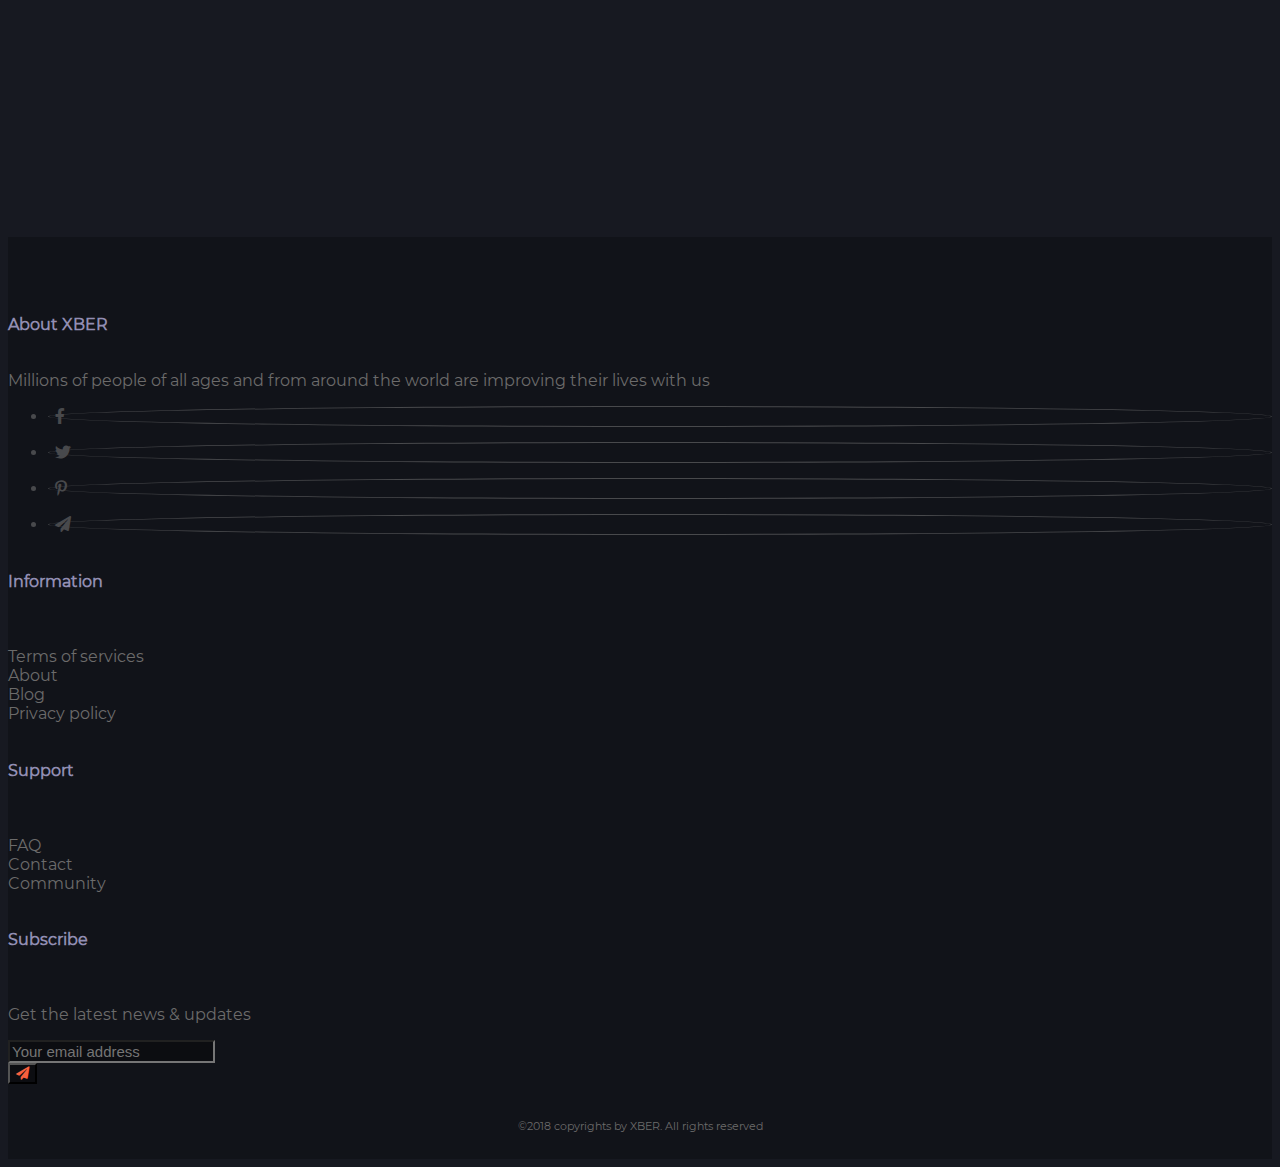
<file: feature.html>
<!DOCTYPE html>
<html lang="en">
<head>
    <meta charset="UTF-8">
    <meta name="viewport" content="width=device-width, initial-scale=1.0">
    <link rel="stylesheet" href="https://cdnjs.cloudflare.com/ajax/libs/font-awesome/4.7.0/css/font-awesome.min.css">
    <link rel="stylesheet" href="css/fontawesome-all.css">
    <link rel="stylesheet" href="css/all.min.css">
    <link rel="stylesheet" href="https://stackpath.bootstrapcdn.com/bootstrap/4.5.0/css/bootstrap.min.css" integrity="sha384-9aIt2nRpC12Uk9gS9baDl411NQApFmC26EwAOH8WgZl5MYYxFfc+NcPb1dKGj7Sk" crossorigin="anonymous">
    <link rel="stylesheet" href="all.css">
    <link rel="stylesheet" href="css/animate.css">
    <link rel="stylesheet" href="style.css">
    <link rel="stylesheet" href="css/media.css">
    <title>Crypton-Feature</title>
</head>
<body>
     <!--    header start  -->
     <header>
        <div class="container">
            <nav class="navbar navbar-expand-lg navbar-light">
                <a class="navbar-brand" href="index.html"><img src="images/ICON/Logo.png" alt="logo" class="logo img-fluid"></a>
                <button class="navbar-toggler" type="button" data-toggle="collapse" data-target="#navbarSupportedContent" aria-controls="navbarSupportedContent" aria-expanded="false" aria-label="Toggle navigation">
    <span class="navbar-toggler-icon"></span>
  </button>

                <div class="collapse navbar-collapse custom_nav" id="navbarSupportedContent">
                    <ul class="navbar-nav m-auto">
                        <li class="nav-item active">
                            <a class="nav-link" href="index.html">HOME <span class="sr-only">(current)</span></a>
                        </li>
                        <li class="nav-item">
                            <a class="nav-link" href="token.html">TOKEN</a>
                        </li>
                        <li class="nav-item">
                            <a class="nav-link" href="feature.html">FEATURES</a>
                        </li>
                        <li class="nav-item">
                            <a class="nav-link" href="#">ROADMAP</a>
                        </li>
                        <li class="nav-item">
                            <a class="nav-link" href="#">OUR TEAM</a>
                        </li>
                        <li class="nav-item">
                            <a class="nav-link" href="#">BLOG</a>
                        </li>
                        <li class="nav-item last">
                            <a class="nav-link" href="#">CONTACT</a>
                        </li>
                    </ul>
                </div>
            </nav>
        </div>
    </header>
    <!--    header ends  -->
   <!-- banner 1 -->
   <section class="banner">
    <div class="container header-bg">
        <div class="row align-items-center">
            <div class="col-md-5">
                <h2 class="wow fadeInDown" data-wow-duration=".5s" data-wow-delay=".4s">Unlimited <br> 
                     Cyrpton Service </h2>
                <p class="wow fadeInUp normal_text" data-wow-duration=".5s" data-wow-delay=".4s">Donec nec justo eget felis facilisis fermentum. Aliquam porttitor mauris sit amet orci. Aenean dignissim pellentesque felis.Donec nec justo eget felis facilisis fermentum. Aliquam porttitor mauris sit amet orci. Aenean dignissim pellentesque felis.</p>
                <button class="custom_button wow zoomIn">GET STARTED</button>
                <button class="custom_button wow zoomIn">CONTACT US</button>
            </div>
            <div class="col-md-7">
                <img class="img-fluid wow slideInRight" data-wow-duration=".5s" data-wow-delay=".2s" src="images/Photos/first.png" alt="main image">
            </div>
        </div>
    </div>
</section>

 <!-- choose start -->
 <section class="testimonial_section">
    <div class="testimonial">
        <h2 class="wow zoomIn"><span  class="green_special">WHY </span>
            CHOOSE US</h2> 
    </div>
    <div class="container">
        <div class="row">
          
            <div class="d-flex align-items-center col-md-8 offset-2"></div>
                <p class="text-center custom_text wow zoomIn">There are many variations of passages of Lorem Ipsum available, but the
                    majority have suffered alteration in some form, by injected humour, 
                   or randomised words which don't look even slightly believable.</p>
            </div>
        </div>
    </div>
</section>
<div class="choose_section_2">
    <div class="container">
        <div class="row">
            <div class="col-sm-4">
                <div class="power_full services-detail wow bounceIn" data-wow-duration=".7s" data-wow-delay=".2s">
                    <div class="icon"><a href="#"><img src="images/Photos/power-full-icon.png"></a></div>
                    <h2 class="powerful_text">Special Features</h2>
                    <p class="making_tetx">making it look like readable English. Many desktop publishing packages and web page editors now use Lorem Ipsum as their default model text, and a search for 'lorem ipsum' will uncover many web sites still </p>
                </div>
                <div class="btn_main">
                    <button type="button" class="read_bt wow zoomIn">Read More</button>
                </div>
            </div>
            <div class="col-sm-4">
                <div class="power services-detail wow bounceIn" data-wow-duration=".7s" data-wow-delay=".2s">
                    <div class="icon"><a href="#"><img src="images/ICON/icon_one.png"></a></div>
                    <h2 class="totaly_text">Special Features</h2>
                    <p class="making">making it look like readable English. Many desktop publishing packages and web page editors now use Lorem Ipsum as their default model text, and a search for 'lorem ipsum' will uncover many web sites still </p>
                </div>
                <div class="btn_main">
                    <button type="button" class="read_bt wow zoomIn">Read More</button>
                </div>
            </div>
            <div class="col-sm-4">
                <div class="power services-detail wow bounceIn" data-wow-duration=".7s" data-wow-delay=".2s">
                    <div class="icon"><a href="#"><img src="images/ICON/icon_two.png"></a></div>
                    <h2 class="totaly_text">Special Features</h2>
                    <p class="making">making it look like readable English. Many desktop publishing packages and web page editors now use Lorem Ipsum as their default model text, and a search for 'lorem ipsum' will uncover many web sites still </p>
                </div>
                <div class="btn_main">
                    <button type="button" class="read_bt wow zoomIn">Read More</button>
                </div>
            </div>
        </div>    		
    </div>
</div>
<!-- choose start -->
    <!-- Service start -->
 <section class="testimonial_section">
    <div class="testimonial">
        <h2><span  class="green_special wow zoomIn">OUR </span>
            SERVICES</h2> 
    </div>
    <div class="container">
        <div class="row">
          
            <div class="d-flex align-items-center col-md-8 offset-2"></div>
                <p class="text-center custom_text wow zoomIn">There are many variations of passages of Lorem Ipsum available, but the
                    majority have suffered alteration in some form, by injected humour, 
                   or randomised words which don't look even slightly believable.</p>
            </div>
        </div>
    </div>
</section>

<div class="choose_section_2">
    <div class="container">
        <div class="row">
            <div class="col-sm-4">
                <div class="about_inner services-detail wow bounceIn" data-wow-duration=".7s" data-wow-delay=".2s">
                    <div class="icon"><a href="#"><img src="images/ICON/icon_one.png"></a></div>
                    <h2 class="totaly_text">Service Name</h2>
                    <p class="making">Donec nec justo eget felis facilisis fermentum. Aliquam porttitor mauris sit amet orci.</p>
                </div>
            </div>
            <div class="col-sm-4">
                <div class="about_inner services-detail wow bounceIn" data-wow-duration=".7s" data-wow-delay=".2s">
                    <div class="icon"><a href="#"><img src="images/ICON/icon_two.png"></a></div>
                    <h2 class="totaly_text">Service Name</h2>
                    <p class="making">Donec nec justo eget felis facilisis fermentum. Aliquam porttitor mauris sit amet orci.</p>
                </div>
            </div>
            <div class="col-sm-4">
                <div class="about_inner services-detail wow bounceIn" data-wow-duration=".7s" data-wow-delay=".2s">
                    <div class="icon"><a href="#"><img src="images/ICON/icon_three.png"></a></div>
                    <h2 class="totaly_text">Service Name</h2>
                    <p class="making">Donec nec justo eget felis facilisis fermentum. Aliquam porttitor mauris sit amet orci.</p>
                </div>
            </div>
        </div>   		
    </div>
</div>

<div class="choose_section_2">
    <div class="container">
        <div class="row">
            <div class="col-sm-4">
                <div class="about_inner services-detail wow bounceIn" data-wow-duration=".7s" data-wow-delay=".2s">
                    <div class="icon"><a href="#"><img src="images/ICON/icon_one.png"></a></div>
                    <h2 class="totaly_text">Service Name</h2>
                    <p class="making">Donec nec justo eget felis facilisis fermentum. Aliquam porttitor mauris sit amet orci.</p>
                </div>
            </div>
            <div class="col-sm-4">
                <div class="about_inner services-detail wow bounceIn" data-wow-duration=".7s" data-wow-delay=".2s">
                    <div class="icon"><a href="#"><img src="images/ICON/icon_two.png"></a></div>
                    <h2 class="totaly_text">Service Name</h2>
                    <p class="making">Donec nec justo eget felis facilisis fermentum. Aliquam porttitor mauris sit amet orci.</p>
                </div>
            </div>
            <div class="col-sm-4">
                <div class="about_inner services-detail wow bounceIn" data-wow-duration=".7s" data-wow-delay=".2s">
                    <div class="icon"><a href="#"><img src="images/ICON/icon_three.png"></a></div>
                    <h2 class="totaly_text">Service Name</h2>
                    <p class="making">Donec nec justo eget felis facilisis fermentum. Aliquam porttitor mauris sit amet orci.</p>
                </div>
            </div>
        </div>
        <div class="row">
            <div class="col-sm-12">
                <div class="bt_main_custom">
                    <button type="button" class="read_bt wow zoomIn">Read More</button>
                </div>
            </div>
        </div>
        		
    </div>
</div>

<!-- service end -->
 <!-- Service start -->
 <section class="testimonial_section">
    <div class="testimonial">
        <h2 class="wow zoomIn"><span  class="green_special">WHY </span>
            WE ARE BEST</h2> 
    </div>
    <div class="container">
        <div class="row">
          
            <div class="d-flex align-items-center col-md-8 offset-2"></div>
                <p class="text-center custom_text wow zoomIn">There are many variations of passages of Lorem Ipsum available, but the
                    majority have suffered alteration in some form, by injected humour, 
                   or randomised words which don't look even slightly believable.
                   There are many variations of passages of Lorem Ipsum available, but the
                   majority have suffered alteration in some form, by injected humour, 
                  or randomised words which don't look even slightly believable</p>
            </div>
        </div>
    </div>
</section>

    <!-- footer starts -->
    <footer class="footer_section">
        <div class="container">
            
            <div class="row">
                <div class="col-md-4">
                    <h6 class="custom_left member_title">About XBER</h6>
                    <p member_title>Millions of people of all ages and from around
                        the world are improving their lives with us</p>
                        <div class="custom_left contact_line">
                            <ul class="list-inline">
                            <a href="#">
                                <li class="list-inline-item"><i class="fab fa-facebook-f"></i></li>
                            </a>
                            <a href="#">
                                <li class="list-inline-item"><i class="fab fa-twitter"></i></li>
                            </a>
                            <a href="#">
                                <li class="list-inline-item"><i class="fab fa-pinterest-p"></i></li>
                            </a>

                            <a href="#">
                                <li class="list-inline-item"><i class="fa fa-paper-plane"></i></li>
                            </a>
                           
                        </ul>
                        </div>
                </div>
                <div class="col-md-8">
                    <div class="row">
                        <div class="col-lg-3 col-md-5 col-12">
                            <h6 class="custom_left member_title">Information</h6>
                            <p member_title>
                               <br> Terms of services
                               <br>About 
                               <br>Blog
                               <br> Privacy policy</p>
                        </div>
                        <div class="col-lg-3 col-md-5 col-12">
                            <h6 class="custom_left member_title">Support</h6>
                            <p member_title>
                               <br> FAQ
                               <br>  Contact
                               <br> Community
                               </p>
                        </div>
                        <div class="col-lg-6 col-md-5 col-12">
                            <h6 class="custom_left member_title">Subscribe</h6>
                            <p member_title>
                                <br> Get the latest news & updates
                                </p>
                                <div class="input-group custom_left">
                                    <input class="custom_input" type="text" class="form-control" placeholder="Your email address" aria-label="Recipient's username" aria-describedby="basic-addon2"  >
                                    <div class="input-group-append">
                                        <button class="btn custom_btn" type="submit">
                                            <i class="fa fa-paper-plane"></i>
                                        </button>

                                    </div>                  
                                </div>
                                <p class="copy_text member_title_cpyright"> ©2018 copyrights by XBER. All rights reserved</p>
                        </div>
                      
                    </div>
                </div>
            </div>
            
        </div>
    </footer>

     <!-- All Javascript Plugins  -->
     <script type="text/javascript" src="js/jquery.min.js"></script>
     <script type="text/javascript" src="js/plugin.js"></script>
     <script type="text/javascript" src="http://maps.google.com/maps/api/js?key=AIzaSyC0HAKwKinpoFKNGUwRBgkrKhF-sIqFUNA"></script>
     <script src="js/wow.min.js"></script>
     <script>
         new WOW().init();
 
     </script>
 
     <!-- Main Javascript File  -->
     <script type="text/javascript" src="js/scripts.js"></script>


    <!-- JS CDN LINK -->
        <script src="https://code.jquery.com/jquery-3.5.1.slim.min.js" integrity="sha384-DfXdz2htPH0lsSSs5nCTpuj/zy4C+OGpamoFVy38MVBnE+IbbVYUew+OrCXaRkfj" crossorigin="anonymous"></script>
    <script src="https://cdn.jsdelivr.net/npm/popper.js@1.16.0/dist/umd/popper.min.js" integrity="sha384-Q6E9RHvbIyZFJoft+2mJbHaEWldlvI9IOYy5n3zV9zzTtmI3UksdQRVvoxMfooAo" crossorigin="anonymous"></script>
    <script src="https://stackpath.bootstrapcdn.com/bootstrap/4.5.0/js/bootstrap.min.js" integrity="sha384-OgVRvuATP1z7JjHLkuOU7Xw704+h835Lr+6QL9UvYjZE3Ipu6Tp75j7Bh/kR0JKI" crossorigin="anonymous"></script>
</body>
</html>
</file>
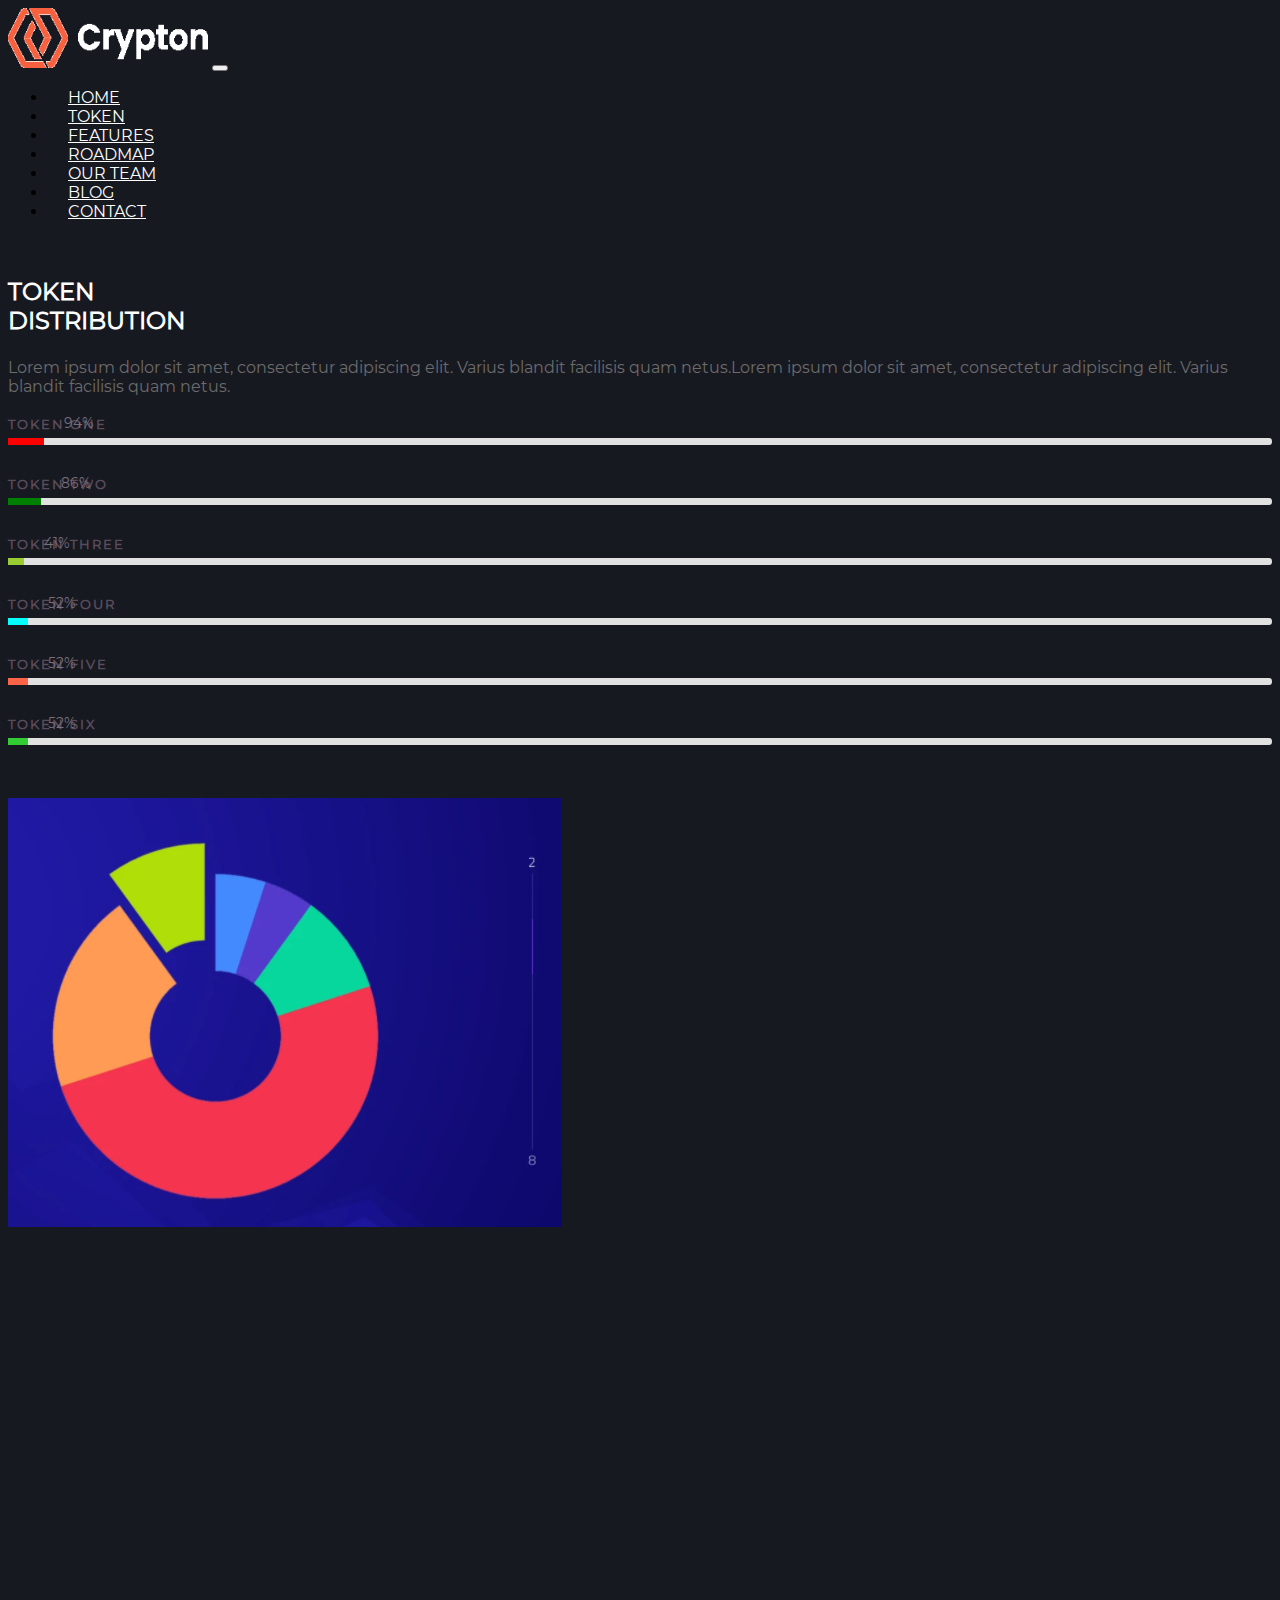
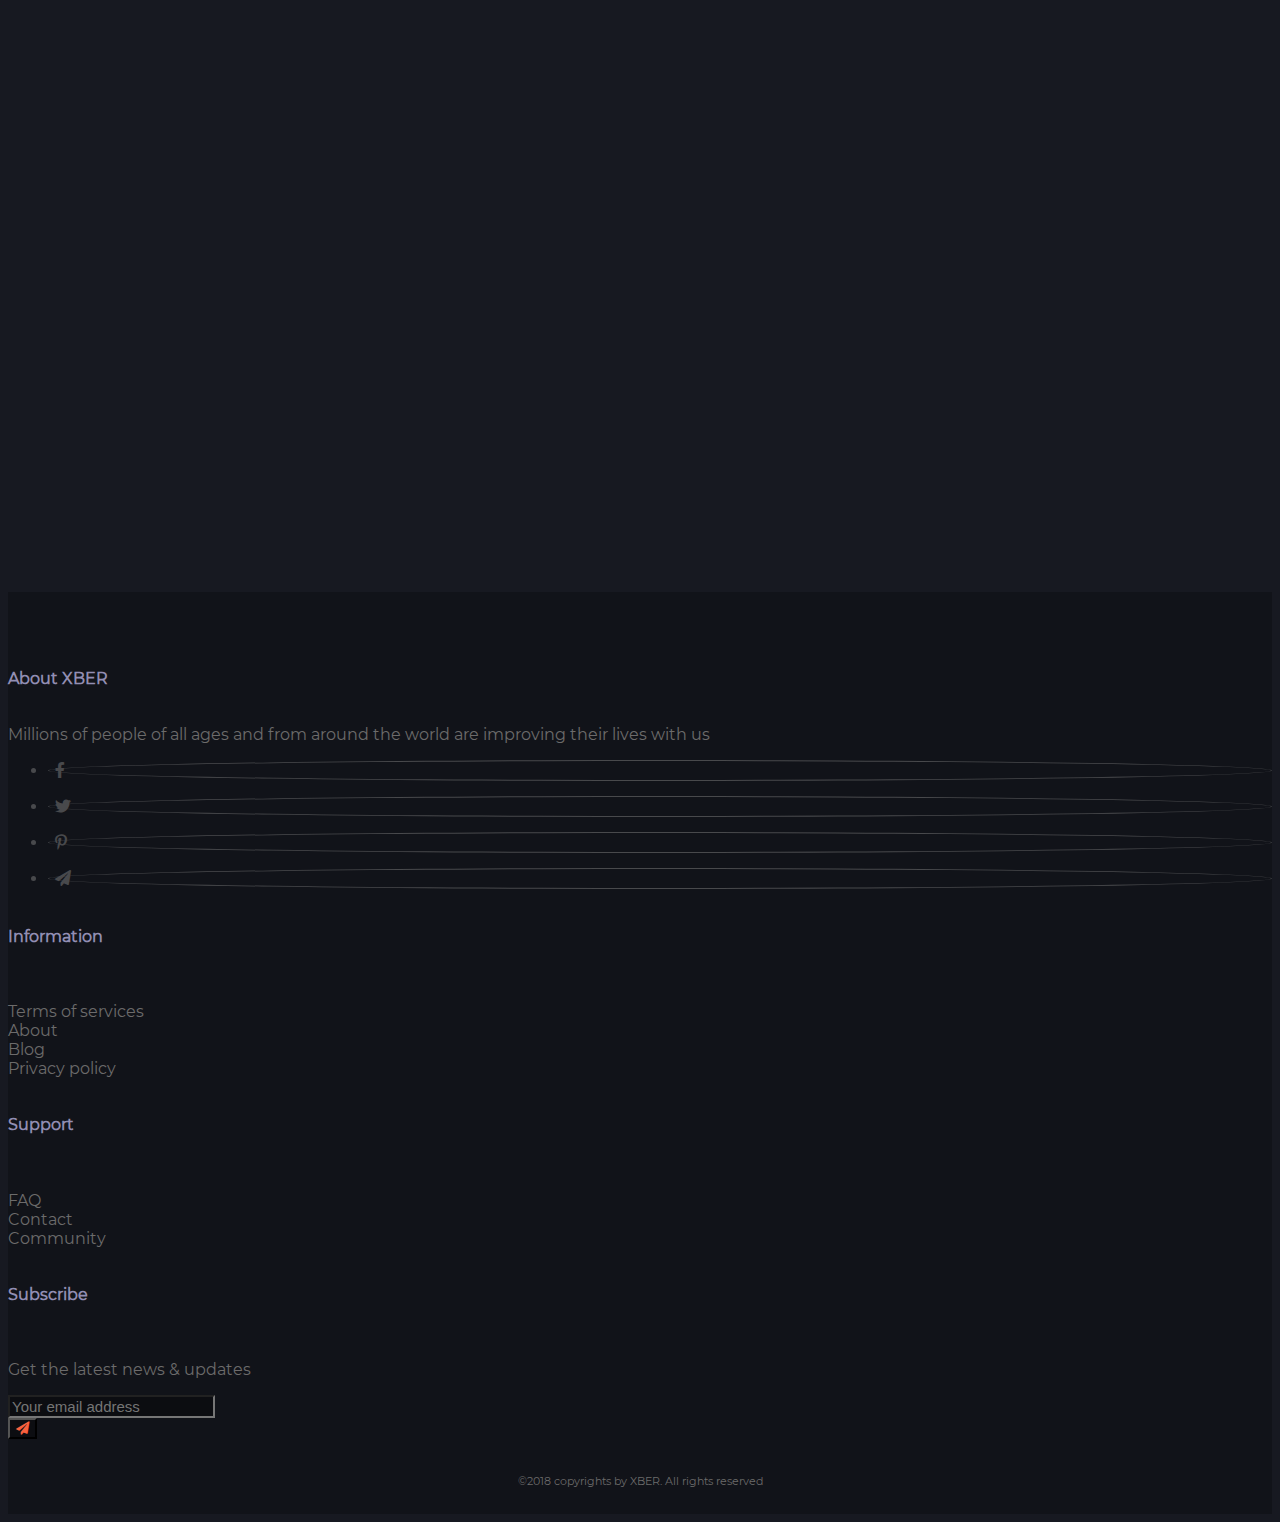
<file: token.html>
<!DOCTYPE html>
<html lang="en">
<head>
    <meta charset="UTF-8">
    <meta name="viewport" content="width=device-width, initial-scale=1.0">
    <link rel="stylesheet" href="https://cdnjs.cloudflare.com/ajax/libs/font-awesome/4.7.0/css/font-awesome.min.css">
    <link rel="stylesheet" href="css/fontawesome-all.css">
    <link rel="stylesheet" href="css/all.min.css">
    <link rel="stylesheet" href="https://stackpath.bootstrapcdn.com/bootstrap/4.5.0/css/bootstrap.min.css" integrity="sha384-9aIt2nRpC12Uk9gS9baDl411NQApFmC26EwAOH8WgZl5MYYxFfc+NcPb1dKGj7Sk" crossorigin="anonymous">
    <link rel="stylesheet" href="all.css">
    <link rel="stylesheet" href="css/animate.css">
    <link rel="stylesheet" href="style.css">
    <link rel="stylesheet" href="css/media.css">
    <title>Crypton-Token</title>
</head>
<body>
     <!--    header start  -->
     <header>
        <div class="container">
            <nav class="navbar navbar-expand-lg navbar-light">
                <a class="navbar-brand" href="index.html"><img src="images/ICON/Logo.png" alt="logo" class="logo img-fluid"></a>
                <button class="navbar-toggler" type="button" data-toggle="collapse" data-target="#navbarSupportedContent" aria-controls="navbarSupportedContent" aria-expanded="false" aria-label="Toggle navigation">
    <span class="navbar-toggler-icon"></span>
  </button>

                <div class="collapse navbar-collapse custom_nav" id="navbarSupportedContent">
                    <ul class="navbar-nav m-auto">
                        <li class="nav-item active">
                            <a class="nav-link" href="index.html">HOME <span class="sr-only">(current)</span></a>
                        </li>
                        <li class="nav-item">
                            <a class="nav-link" href="token.html">TOKEN</a>
                        </li>
                        <li class="nav-item">
                            <a class="nav-link" href="feature.html">FEATURES</a>
                        </li>
                        <li class="nav-item">
                            <a class="nav-link" href="#">ROADMAP</a>
                        </li>
                        <li class="nav-item">
                            <a class="nav-link" href="#">OUR TEAM</a>
                        </li>
                        <li class="nav-item">
                            <a class="nav-link" href="#">BLOG</a>
                        </li>
                        <li class="nav-item last">
                            <a class="nav-link" href="#">CONTACT</a>
                        </li>
                    </ul>
                </div>
            </nav>
        </div>
    </header>
    <!--    header ends  -->
   
    <!-- banner 1 -->
    <section class="banner">
        <div class="container header-bg">
            <div class="row align-items-center">
                <div class="col-md-6">
                    <h2 class="wow fadeInDown" data-wow-duration=".5s" data-wow-delay=".4s">TOKEN<br> 
                         DISTRIBUTION </h2>
                    <p class="wow fadeInUp normal_text" data-wow-duration=".5s" data-wow-delay=".4s">Lorem ipsum dolor sit amet, consectetur adipiscing elit. Varius blandit facilisis quam netus.Lorem ipsum dolor sit amet, consectetur adipiscing elit. Varius blandit facilisis quam netus.</p>

                    <!-- progress bar -->
                    <div class="col-md-6 col-sm-12">
                        <div class="custom_skill skillbar clearfix" data-percent="94%">
                            <div class="skillbar-title"><span>Token one</span></div>
                            <div class="skillbar-bar"></div>
                            <div class="skill-bar-percent"></div>
                        </div>
                        <!-- End Skill Bar -->

                        <div class="skillbar clearfix " data-percent="86%">
                            <div class="skillbar-title"><span>Token two</span></div>
                            <div class="skillbar-barone"></div>
                            <div class="skill-bar-percent"></div>
                        </div>
                        <!-- End Skill Bar -->

                        <div class="skillbar clearfix " data-percent="41%">
                            <div class="skillbar-title"><span>Token three</span></div>
                            <div class="skillbar-bartwo"></div>
                            <div class="skill-bar-percent"></div>
                        </div>
                        <!-- End Skill Bar -->

                        <div class="skillbar clearfix " data-percent="52%">
                            <div class="skillbar-title"><span>Token four</span></div>
                            <div class="skillbar-barthree"></div>
                            <div class="skill-bar-percent"></div>
                        </div>
                        <!-- End Skill Bar -->
                        <div class="skillbar clearfix " data-percent="52%">
                            <div class="skillbar-title"><span>Token five</span></div>
                            <div class="skillbar-barfour"></div>
                            <div class="skill-bar-percent"></div>
                        </div>
                        <!-- End Skill Bar -->
                        <div class="skillbar clearfix " data-percent="52%">
                            <div class="skillbar-title"><span>Token six</span></div>
                            <div class="skillbar-barfive"></div>
                            <div class="skill-bar-percent"></div>
                        </div>
                        <!-- End Skill Bar -->
                    <!-- <button class="custom_button">White Paper</button> -->
                </div>
            </div>
                <div class="col-md-6">
                    <img class="img-fluid wow slideInRight" data-wow-duration=".5s" data-wow-delay=".2s" src="images/Photos/circle.PNG" alt="main image">
                </div>
            
        </div>
    </section>

     <!-- banner 2 -->
     <section class="banner">
        <div class="container header-bg">
            <div class="row align-items-center">
                <div class="col-md-7">
                    <img class="img-fluid wow slideInLeft" data-wow-duration=".5s" data-wow-delay=".2s" src="images/Photos/diagram.PNG" alt="main image">
                </div>
                <div class="col-md-5">
                    <p class="normal_text wow fadeInDown" data-wow-duration=".5s" data-wow-delay=".4s">Lorem ipsum dolor sit amet, consectetur adipiscing elit. Varius blandit facilisis quam netus.Lorem ipsum dolor sit amet, consectetur adipiscing elit. Varius blandit facilisis quam netus.</p>
                    <p class="normal_text wow fadeInUp" data-wow-duration=".5s" data-wow-delay=".4s">Lorem ipsum dolor sit amet, consectetur adipiscing elit. Varius blandit</p>
                    <i class="custom_circle far fa-circle wow zoomIn"></i>
                    <span class="custom_circle wow zoomIn">40%</span>
                    <p class="details wow zoomIn">Public Presale - 276 million</p>

                    <i class="custom_circle_one far fa-circle wow zoomIn"></i>
                    <span class="custom_circle_one wow zoomIn">30%</span>
                    <p class="details wow zoomIn">Private Presale - 207 million</p>

                    <i class="custom_circle_two far fa-circle wow zoomIn"></i>
                    <span class="custom_circle_two wow zoomIn">30%</span>
                    <p class="details wow zoomIn">Public Token Sale - 207 million</p>
                    
                </div>
            </div>
        </div>
    </section>

    <!-- footer starts -->
    <footer class="footer_section">
        <div class="container">
            
            <div class="row">
                <div class="col-md-4">
                    <h6 class="custom_left member_title">About XBER</h6>
                    <p member_title>Millions of people of all ages and from around
                        the world are improving their lives with us</p>
                        <div class="custom_left contact_line">
                            <ul class="list-inline">
                            <a href="#">
                                <li class="list-inline-item"><i class="fab fa-facebook-f"></i></li>
                            </a>
                            <a href="#">
                                <li class="list-inline-item"><i class="fab fa-twitter"></i></li>
                            </a>
                            <a href="#">
                                <li class="list-inline-item"><i class="fab fa-pinterest-p"></i></li>
                            </a>

                            <a href="#">
                                <li class="list-inline-item"><i class="fa fa-paper-plane"></i></li>
                            </a>
                           
                        </ul>
                        </div>
                </div>
                <div class="col-md-8">
                    <div class="row">
                        <div class="col-lg-3 col-md-5 col-12">
                            <h6 class="custom_left member_title">Information</h6>
                            <p member_title>
                               <br> Terms of services
                               <br>About 
                               <br>Blog
                               <br> Privacy policy</p>
                        </div>
                        <div class="col-lg-3 col-md-5 col-12">
                            <h6 class="custom_left member_title">Support</h6>
                            <p member_title>
                               <br> FAQ
                               <br>  Contact
                               <br> Community
                               </p>
                        </div>
                        <div class="col-lg-6 col-md-5 col-12">
                            <h6 class="custom_left member_title">Subscribe</h6>
                            <p member_title>
                                <br> Get the latest news & updates
                                </p>
                                <div class="input-group custom_left">
                                    <input class="custom_input" type="text" class="form-control" placeholder="Your email address" aria-label="Recipient's username" aria-describedby="basic-addon2"  >
                                    <div class="input-group-append">
                                        <button class="btn custom_btn" type="submit">
                                            <i class="fa fa-paper-plane"></i>
                                        </button>

                                    </div>                  
                                </div>
                                <p class="copy_text member_title_cpyright"> ©2018 copyrights by XBER. All rights reserved</p>
                        </div>
                      
                    </div>
                </div>
            </div>
            
        </div>
    </footer>


       <!-- All Javascript Plugins  -->
       <script type="text/javascript" src="js/jquery.min.js"></script>
       <script type="text/javascript" src="js/plugin.js"></script>
       <script type="text/javascript" src="http://maps.google.com/maps/api/js?key=AIzaSyC0HAKwKinpoFKNGUwRBgkrKhF-sIqFUNA"></script>
       <script src="js/wow.min.js"></script>
       <script>
           new WOW().init();
   
       </script>
   
       <!-- Main Javascript File  -->
       <script type="text/javascript" src="js/scripts.js"></script>

    <!-- JS CDN LINK -->
        <script src="https://code.jquery.com/jquery-3.5.1.slim.min.js" integrity="sha384-DfXdz2htPH0lsSSs5nCTpuj/zy4C+OGpamoFVy38MVBnE+IbbVYUew+OrCXaRkfj" crossorigin="anonymous"></script>
    <script src="https://cdn.jsdelivr.net/npm/popper.js@1.16.0/dist/umd/popper.min.js" integrity="sha384-Q6E9RHvbIyZFJoft+2mJbHaEWldlvI9IOYy5n3zV9zzTtmI3UksdQRVvoxMfooAo" crossorigin="anonymous"></script>
    <script src="https://stackpath.bootstrapcdn.com/bootstrap/4.5.0/js/bootstrap.min.js" integrity="sha384-OgVRvuATP1z7JjHLkuOU7Xw704+h835Lr+6QL9UvYjZE3Ipu6Tp75j7Bh/kR0JKI" crossorigin="anonymous"></script>
</body>
</html>
</file>
<file: style.css>
@font-face{
    font-family: 'Montserrat-Regular';
    src: url(fonts/Montserrat-Regular.ttf);
    font-style: normal;
    font-weight: 100;
}
@font-face{
    font-family: 'Montserrat-Black';
    src: url(fonts/Montserrat-Black.ttf);
    font-style: normal;
    font-weight: 500;
}
/*header starts*/
header, .banner{
    background-color: #171921;
    
}
body{
    background-color: #171921;
    font-family: 'Montserrat-Regular';
        font-weight: 100;  
}
h2{
    font-family: 'Montserrat-Regular';
        font-weight: 500;  
}

.custom_secondary{
    border: none !important;
    background:transparent !important;
}
.custom_icon{
    padding:10px;
    color:white;
}
.custom_2{
    padding:10px;
    color:white;
}
.custom_nav ul li a{
    color: white !important;
    padding: 0 20px !important;
    border-radius: 15px;
    margin: 0px 10px 0px 0px;
}
.custom_nav ul li a:hover{
        font-weight: 900;
}

/*header ends*/
/* header starts */
header, .banner{
    background-color: #171921;
    
}
.banner{
    padding: 20px 0;
}
.logo{
    height: 60px;
    width: 200px;
}


.header-bg h2{
    color: #fff;
    font-weight: 700;
    margin-bottom: 23px;
}
.red_learn{
    color: #FD511A;
    font-size: 16px;

}
.green_special{
    color: #FD511A !important;

}
.normal_text{
    font-size: 16px;
    color: #6C6B6B;
   
}
.custom_button{
    background-color: #F9603E;
    border-radius: 8px;
    color: #fff;
    height:45px;
    width: 155px;
    border: none;
    margin: 10px 0;
}
.custom_button:hover{
    background-color: #fff;
    border-radius: 8px;
    color: #F9603E;
    font-weight: 700;
    height:45px;
    width: 155px;
    border: 2px solid #F9603E;
    margin: 10px 0;
}
/*4 photos starts*/
.four_photos{
    background-color: #171921;
    padding: 100px 0;
}
.single_100{
    text-align: center;
    /* margin-top: 50px; */
}



/*4 photos ends*/
.course{
        padding: 100px !important;
}
.info_section{
    background-color: #171921;
    min-height: 300px;
}
.custom_box{
    background-color: #21232E;
    padding-top: 15px;
    padding-bottom: 15px;
}
.custom_card{
    padding: 40px 20px;
    border: none;
    /* box-shadow: 5px 5px 10px lightgrey; */
    background-color: #F0FFF0;   
    background-color: #21232E;
}
.card-footer{
    background-color: white;
}
/* .custom_card:hover{
    background-color: #21B573;

} */

.date{
    margin-bottom: 15px;
}


.custom_card img{
    width: 66px;
    height: 85px;
}

.custom_card h5{
    text-align: center;
    color: #fff;
}
.custom_card p{
    text-align: center;
    color: #585859;
}

.img_center{
    margin: 0 auto;
}

.margin_top{
    margin-top: 80px;
}

.online{
    color: #413960;
    font-size: 36px;
    font-weight: bold;
    text-align: center;
    margin-top: 15px;
    margin-bottom: 30px;
}
.custom_card_two{
    background-color: #171921;;
}
.custom_crd{
    background-color: #171921;
    border: none;
}
.name{
    color: #fff;
}
.member_title{
    font-size: 16px;
    color: #928EB3;
}


.custom_card_two h5{
    text-align: left;
    color: #928EB3;
}
.custom_card_two p{
    text-align: left;
    color: #585859;
}

.testimonial{
    color: #fff;
    font-size: 36px;
    font-weight: bold;
    text-align: center;
    margin-top: 15px;
    margin-bottom: 30px;
}
.custom_text{
    color: #6C6B6B;
}
.custom_img img{
    width: 120px;
    height: 120px;
}

.testimonial_section{
    padding: 20px 40px;
    margin: 20px 40px;
}
#media{
    padding: 30px 10px;
}
.custom_input{
    background-color: #0C0D11;
    font-size: 15px;
}
.custom_btn{
    background-color: #0C0D11;
    border: 1 px solid lightgrey;
    color: #F9603E;;
}

.footer_section{
    background-color: #111319;
    padding-top: 40px;
    padding-bottom: 15px;
}

.footer_section p{
    color: #6C6B6B;
}

.copy_text{
    color: #CDCDCD;
    font-size: 14px;
    margin-top: 35px;
}
.custom_submit{
    padding: 8px 38px;
 background-color: #21B573;
 color: #010101;
 font-weight: bold ;
 border: none ;
 margin-bottom: 40px;
}
.custom_submit:hover{
    color:#21B573 ;
    background-color: #fff;
    border: 1px solid #21B573;
}
.footer_text{
    color: #FFFFFF;
    text-align: center;
}
.contact_line ul li{
    border: 1px solid gray;
    border-radius: 50%;
    opacity: .5;
 margin-top: 15px;
 padding: 0px 6px;
 color: gray; 
}
.member_title_cpyright{
    font-size: 11px;
    text-align: center;
}
.custom_left{
    text-align: left;
}
/* Feature */

.choose_section{
	width: 100%;
	float: left;
	margin-top: 40px;
	margin-bottom: 40px;
}

.choose_text{
	width: 100%;
	float: left;
	text-align: center;
	color: #030907;
	    font-weight: 600;

}
.lorem_text{
	width: 100%;
	float: left;
	text-align: center;;
}

.color{
	color: #FD511A;
}

.choose_section_2{
	width: 100%;
	float: left;
}

.power_full{
	width: 100%;
	float: left;
	background-color: #FD511A;
	border-radius: 30px;
	padding: 20px;
	box-shadow: 0px 0px 8px 0px;
}

.power{
	width: 100%;
	float: left;
	background-color: #ffffff;
	border-radius: 30px;
	padding: 20px;
    box-shadow: 0px 0px 8px 0px;


}

.icon{
	text-align: center;
	margin-top: 40px;
}
.powerful_text{
	width: 100%;
	float: left;
	text-align: center;
	margin-top: 20px;	
	color: #ffffff;

}

.totaly_text{
		width: 100%;
	float: left;
	text-align: center;
	margin-top: 20px;	
	color: #000;


}

.making_tetx{
	width: 100%;
	float: left;
	text-align: center;
	margin-top: 20px;	
	color: #ffffff;
	margin-left: 0;

}

.making{
	width: 100%;
	float: left;
	text-align: center;
	margin-top: 20px;	
	color: #000;
	margin-left: 0;

}

.btn_main{
	width: 50%;
	margin: 0 auto;
	text-align: center;
}
.read_bt{
	height: 50px;
    width: 100%;
    float: left;
    border-radius: 11px;
    border: 0px;
    color: #ffffff;
    background-color: #FD511A;
    margin-top: 30px;
    font-size: 17px;
    margin-bottom: 30px;
}

.read_bt:hover{ 
    background-color: #fff;
    color: #FD511A !important;
    border: 2px solid #FD511A;
}
/* Choose section Service */

.about_inner{
	width: 100%;
	float: left;
	margin-top: 10px;
	margin-bottom: 10px;	
	background-color: #ffffff;
	border-radius: 20px;
    border: 2px solid #FD511A;
}
.dedicated{
	width: 100%;
	float: left;
	margin-top: 10px;
	margin-bottom: 10px;	
	background-color: #FD511A;
	border-radius: 20px;
	box-shadow: 0px 0px 8px 0px;


}

.justo_text{
	width: 100%;
	text-align: center;
	float: left;
	margin: 0px;
	padding-bottom: 20px;
	padding-top: 20px;
	color: #ffffff;
}
.hosting_text{
	color: #ffffff;
	text-align: center;
	margin-top: 20px;

}

.bt_main{
	width: 16%;
	margin: 0 auto;
	text-align: center;
    margin-top: 45px;}
    .bt_main_custom{
        width: 16%;
        margin: 0 auto;
        text-align: center;
        margin-top: 45px;}

.read_more{
	height: 50px;
    width: 100%;
    float: left;
    border-radius: 11px;
    border: 0px;
    color: #ffffff;
    background-color: #000;
    margin-top: 30px;
    font-size: 17px;
    margin-bottom: 30px;
}

.read_more a:hover{ color: #ffffff;}
/* Progress Bar */
.skillbar {
    position: relative;
    display: block;
    margin-bottom: 53px;
    width: 100%;
    background: #e2e1e2;
    height: 7px;
    border-radius: 3px;
    -moz-border-radius: 3px;
    -webkit-border-radius: 3px;
    -webkit-transition: 0.4s linear;
    -moz-transition: 0.4s linear;
    -ms-transition: 0.4s linear;
    -o-transition: 0.4s linear;
    transition: 0.4s linear;
    -webkit-transition-property: width, background-color;
    -moz-transition-property: width, background-color;
    -ms-transition-property: width, background-color;
    -o-transition-property: width, background-color;
    transition-property: width, background-color;
}

.skillbar-title {
    position: absolute;
    top: -27px;
    left: 0;
    font-weight: bold;
    font-size: 13px;
    line-height: 27px;
    text-transform: uppercase;
    letter-spacing: 2px;
    color: #5b4c5c;
}

.skillbar-title span {
    display: block;
}

.skillbar-bar {
    height: 7px;
    width: 0px;
    background: red;
}
.skillbar-barone {
    height: 7px;
    width: 0px;
    background: green;
}
.skillbar-bartwo {
    height: 7px;
    width: 0px;
    background: yellowgreen;
}
.skillbar-barthree {
    height: 7px;
    width: 0px;
    background: cyan;
}
.skillbar-barfour {
    height: 7px;
    width: 0px;
    background: tomato;
}
.skillbar-barfive {
    height: 7px;
    width: 0px;
    background: limegreen;
}

.skill-bar-percent {
    position: absolute;
    top: -24px;
    font-size: 14px;
    color: #796f7a;
    margin-left: 20px;
}
.skill-text1{
    font-size: 16px;
    text-align: center;
}
.skill-text2{
    font-size: 25px;
    text-align: center;
}

.custom_skill{
    margin-top: 42px;
}

.custom_circle{
    color: #F9603E;
    font-size: 24px;
}
.custom_circle_one{
    color: limegreen;
    font-size: 24px;
}
.custom_circle_two{
    color: cyan;
    font-size: 24px;
}
.details{
    color: #fff;
    font-size: 20px;
}

/* Box hover */
.services-detail:hover {
    border-bottom-right-radius: 4px;
    box-shadow: 0px 16px 22px 0px rgba(90, 91, 95, 0.3);
    top: -5px;
}
</file>
<file: css/media.css>
/* Extra small devices (portrait phones, less than 576px)*/
@media (max-width: 575.98px) { 
    .custom_img img{
        width: 120px;
        height: 120px;
        margin: 0 auto;
    }
    .footer_section p {
        color: #FFFFFF;
        text-align: center;
}

    .custom_email{
        padding: 7px 0px;
        text-align: center !important;
           margin-left: 0 !important;
}
.custom_submit{
    margin-top: 30px !important;
}
.custom_left{
    text-align: center;
    justify-content: center;
}
.bt_main_custom{
    width:50% ;
    margin: 0 auto;
    text-align: center;
    margin-top: 45px;}
    .wow{
        animation-name: none !important;
        visibility: visible !important;
    }

/* Small devices (landscape phones, 576px and up)*/
@media (min-width: 576px) and (max-width: 767.98px) { 
    .custom_img img{
        width: 120px;
        height: 120px;
        margin: 0 auto;
    }
  




/* Medium devices (tablets, 768px and up)*/
@media (min-width: 768px) and (max-width: 991.98px) { 
 
}
    



/* Large devices (desktops, 992px and up)*/
@media (min-width: 992px) and (max-width: 1199.98px) { 
}
   

/* Extra large devices (large desktops, 1200px and up)*/
@media (min-width: 1200px) { 


}
</file>
